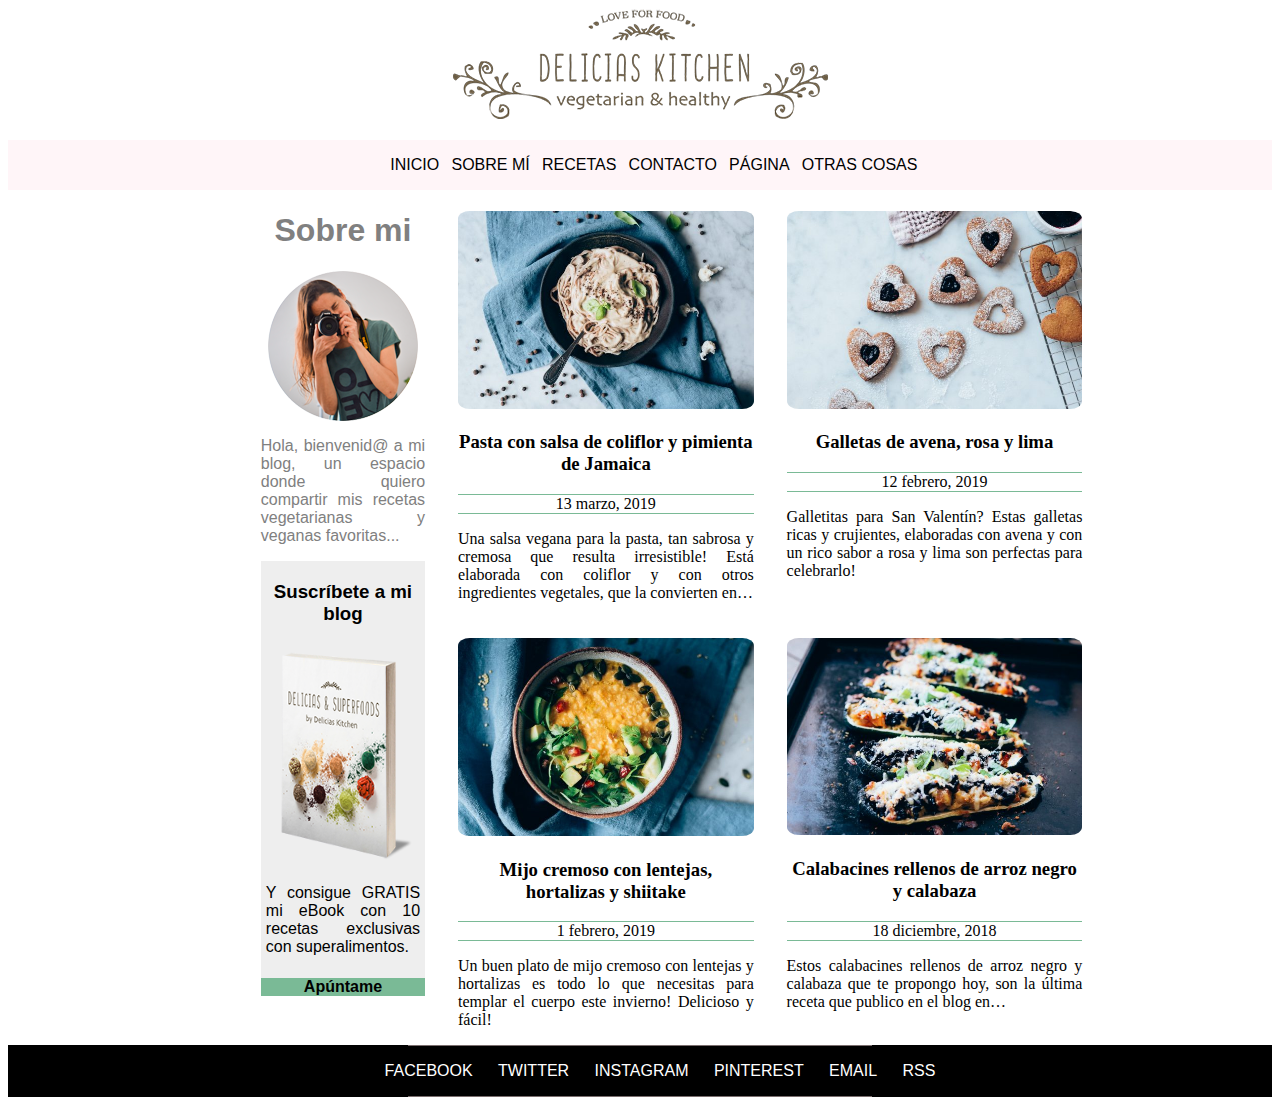
<file: index.html>
<!DOCTYPE html>
<html>
<head>
	<meta charset="utf-8" />
	<meta http-equiv="X-UA-Compatible" content="IE=edge">
    <meta name="viewport" content="width=device-width, initial-scale=1.0">
	<link rel="stylesheet" href="CSS/style.css" />
	<title>Delicias Kitchen</title>
</head>
<body>
	<header>
		<img src="imagenes/imagenes/Logo-Delicias.png"></img>
	</header>
<nav class="barraprincipal">
	<ul>
		<li>
			<a class="linkenlace" href="index.html">Inicio</a>
		</li>
		<li>
			<a class="linkenlace" href="">Sobre mí</a>
		</li>
		<li>
			<a class="linkenlace" href="HTML/listado.html">Recetas</a>
		</li>
		<li>
			<a class="linkenlace" href="HTML/Contacto.html">Contacto</a>
		</li> 
		<li>
			<a class="linkenlace" href="">Página</a>
		</li>
		<li>
			<a class="linkenlace" href="">Otras cosas</a>
		</li>
	</ul>
</nav>
<main class="bordespagina">
	<section class="sobremi">
		<article>
			<h1>
				Sobre mi
			</h1>
			<img class="imagenes" src="imagenes/imagenes/isagil.png"></img>
			<p>Hola, bienvenid@ a mi blog, un espacio donde quiero compartir mis recetas vegetarianas y veganas favoritas...</p>
		</article>
		<article class="suscribeteamiblog">
			<h3>
			Suscríbete a mi blog
			</h3>
			<img class="imagenes" src="imagenes/imagenes/libro.png"></img>
			<p class="descripcionebook">
				Y consigue GRATIS mi eBook con 10 recetas exclusivas con superalimentos.
			</p>
			<h4>
				Apúntame
			</h4>
		</article>
	</section>
	<section class="recetas">
		<article>
			<img class="imagenes" src="imagenes/imagenes/Pasta.jpg">
			<h3>
				<a href="https://deliciaskitchen.com/pasta-con-salsa-de-coliflor-y-pimienta-de-jamaica" target="_blank">Pasta con salsa de coliflor y pimienta de Jamaica</a>
			</h3>
			<p class="fecha">
				13 marzo, 2019 
			</p>
			<p>
				Una salsa vegana para la pasta, tan sabrosa y cremosa que resulta irresistible! Está elaborada con coliflor y con
				otros ingredientes vegetales, que la convierten en…
			</p>
		</article>
		<article>
			<img class="imagenes" src="imagenes/imagenes/galletas.jpg">
			<h3>
				<a href="https://deliciaskitchen.com/galletas-de-avena-rosa-y-lima/" target="_blank">Galletas de avena, rosa y lima</a>
			</h3>
			<p class="fecha">
				12 febrero, 2019
			</p>
			<p>
				Galletitas para San Valentín? Estas galletas ricas y crujientes, elaboradas con avena y con un rico sabor a rosa y
				lima son perfectas para celebrarlo!
			</p>
		</article>
		<article>
			<img class="imagenes" src="imagenes/imagenes/mijo.jpg">
			<h3>
				<a href="https://deliciaskitchen.com/mijo-con-lentejas" target="_blank">Mijo cremoso con lentejas, hortalizas y shiitake</a>
			</h3>
			<p class="fecha">
				1 febrero, 2019
			</p>
			<p>
				Un buen plato de mijo cremoso con lentejas y hortalizas es todo lo que necesitas para templar el cuerpo este
				invierno! Delicioso y fácil!
			</p>
		</article>
		<article>
			<img class="imagenes" src="imagenes/imagenes/calabacines.jpg">
			<h3>
				<a href="https://deliciaskitchen.com/calabacines-rellenos/" target="_blank">Calabacines rellenos de arroz negro y calabaza</a>
			</h3>
			<p class="fecha">
				18 diciembre, 2018
			</p>
			<p>
				Estos calabacines rellenos de arroz negro y calabaza que te propongo hoy, son la última receta que publico en el
				blog en…
			</p>
		</article>

	</section>
</main>
<footer class="redessociales">
	<nav>
		<ul>
			<li>
				<a class="link" href="http://www.fb.com" target="_blank">Facebook</a>
			</li>
			<li>
				<a class="link" href="http://www.twitter.com" target="_blank">Twitter</a>
			</li>
			<li>
				<a class="link" href="http://instagram.com" target="_blank">Instagram</a>
			</li>
			<li>
				<a class="link" href="http://pinterest.com" target="_blank">Pinterest</a>
			</li>
			<li>
				<a class="link" href="http://email.com" target="_blank">Email</a>
			</li>
			<li>
				<a class="link" href="http://rss.com" target="_blank">Rss</a>
			</li>
		</ul>
	</nav>
</footer>
</body>
</html>
</file>
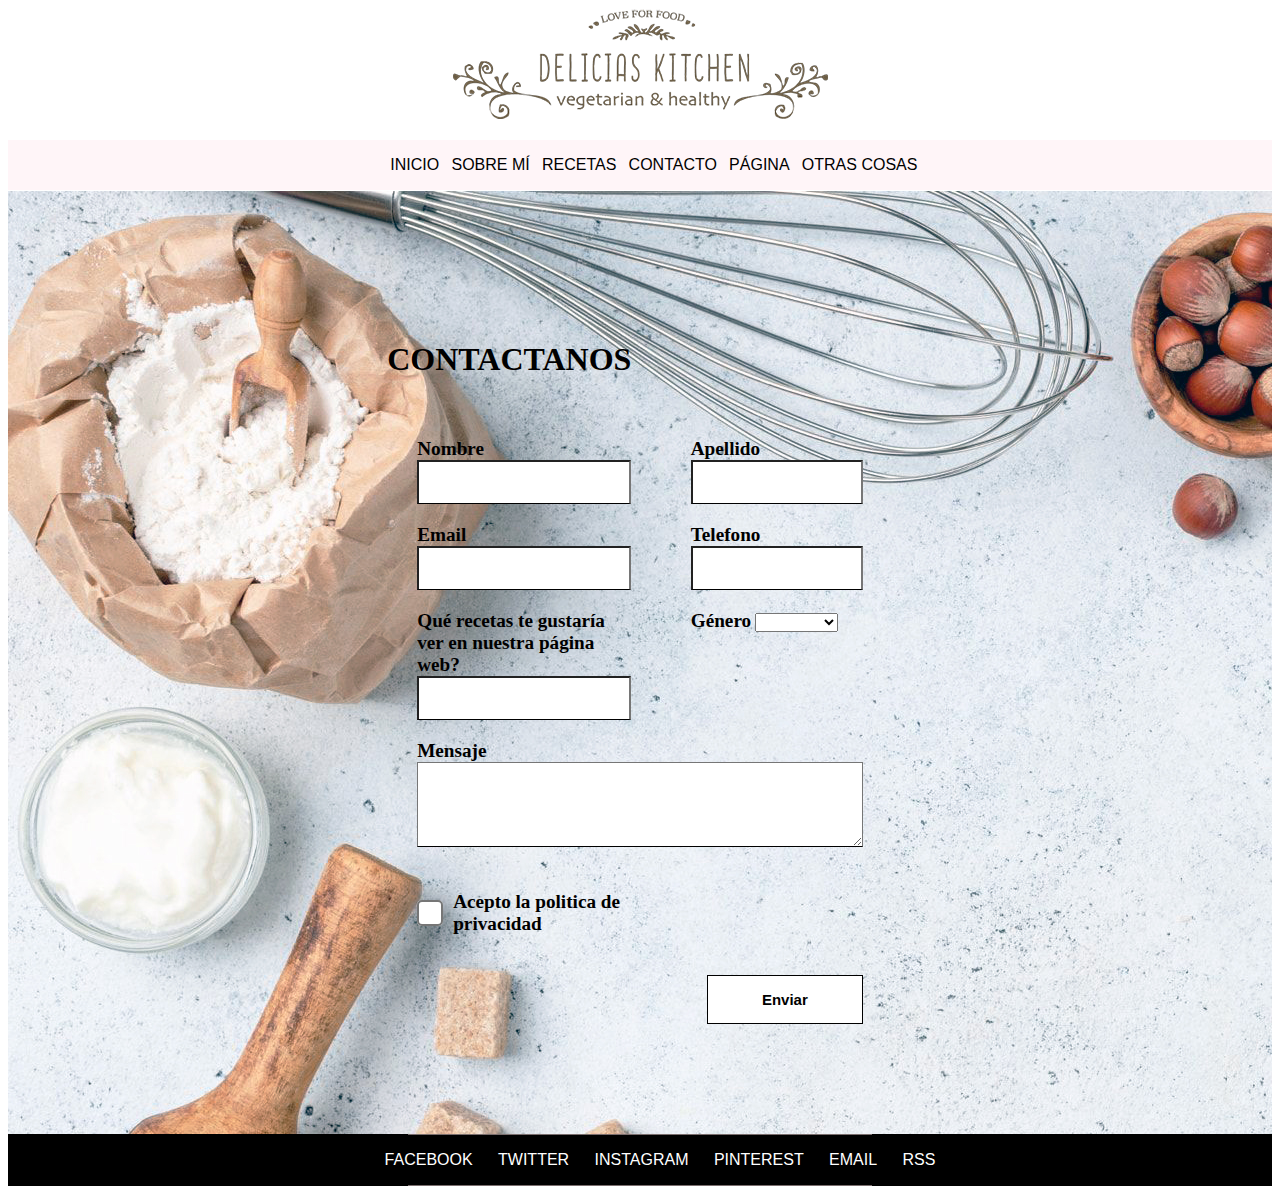
<file: HTML/Contacto.html>
<!DOCTYPE html>
<!-- *****************************************************
NOMBRE:Cristina 
APELLIDOS: Formoso Marsada
*********************************************************** -->
<html>
<head>
	<meta charset="utf-8" />
    <meta http-equiv="X-UA-Compatible" content="IE=edge">
    <meta name="viewport" content="width=device-width, initial-scale=1.0">
    <link rel="stylesheet" href="../CSS/style.css" />
    <link rel="stylesheet" href="../CSS/Contacto.css" />
    <title>Contacto</title>
</head>
<body>
	<header>
		<img src="../imagenes/imagenes/Logo-Delicias.png"></img>
	</header>
<nav class="barraprincipal">
	<ul>
		<li>
			<a class="linkenlace" href="../index.html">Inicio</a>
		</li>
		<li>
			<a class="linkenlace" href="">Sobre mí</a>
		</li>
		<li>
			<a class="linkenlace" href="../HTML/Recetas.html">Recetas</a>
		</li>
		<li>
			<a class="linkenlace" href="../HTML/Contacto.html">Contacto</a>
		</li> 
		<li>
			<a class="linkenlace" href="">Página</a>
		</li>
		<li>
			<a class="linkenlace" href="">Otras cosas</a>
		</li>
	</ul>
</nav>
<main>
    <section class="contacto_container">
      <div class="title">
        <h1>CONTACTANOS</h1>
      </div>
        <div>
      <section class="form_container">
        <div class="form_box">
            <form action="" method="GET">
                <div>
                    <label for="nombre">Nombre</label>
                    <input type="text" name="nombre" id="nombre" class="custom_input">
                </div>
                <div>
                    <label for="apellido">Apellido</label>
                    <input type="text" name="apellido" id="apellido" class="custom_input">
                </div>
            
                <div>
                    <label for="email">Email</label>
                    <input type="email" name="email" id="email" class="custom_input">
                </div>
                <div>
                    <label for="telefono">Telefono</label>
                    <input type="text" name="telefono" id="telefono" class="custom_input">
                </div>
                <div>
                    <label for="Sugerencia">Qué recetas te gustaría ver en nuestra página web?</label>
                    <input type="text" id="respuesta" value="" class="custom_input">
                </div>
                <div>
                    <label for="sexo">Género</label>
                    <select name="respuestas">
                        <option value=""></option>
                        <option value="text">Femenino</option>
                        <option value="text">Masculino</option>
                    </select>
                </div>
                <div class="full_row">
                    <label for="mensaje">Mensaje</label>
                    <textarea name="mensaje" id="" cols="30" rows="3" id="mensaje" class="custom_input"></textarea>
                </div>
                <div class="checkbox">
                    <input type="checkbox" name="politica" id="politica" class="big_checkbox">
                    <label for="politica" class="fit">Acepto la politica de privacidad</label>
                </div>
                <div class="full_row submit">
                    <input type="submit" value="Enviar">
                </div>
            </form>
        </div>
    </section>
</main>
<footer class="redessociales">
	<nav>
		<ul>
			<li>
				<a class="link" href="http://www.fb.com" target="_blank">Facebook</a>
			</li>
			<li>
				<a class="link" href="http://www.twitter.com" target="_blank">Twitter</a>
			</li>
			<li>
				<a class="link" href="http://instagram.com" target="_blank">Instagram</a>
			</li>
			<li>
				<a class="link" href="http://pinterest.com" target="_blank">Pinterest</a>
			</li>
			<li>
				<a class="link" href="http://email.com" target="_blank">Email</a>
			</li>
			<li>
				<a class="link" href="http://rss.com" target="_blank">Rss</a>
			</li>
		</ul>
	</nav>
</footer>
</body>
</html>
</file>
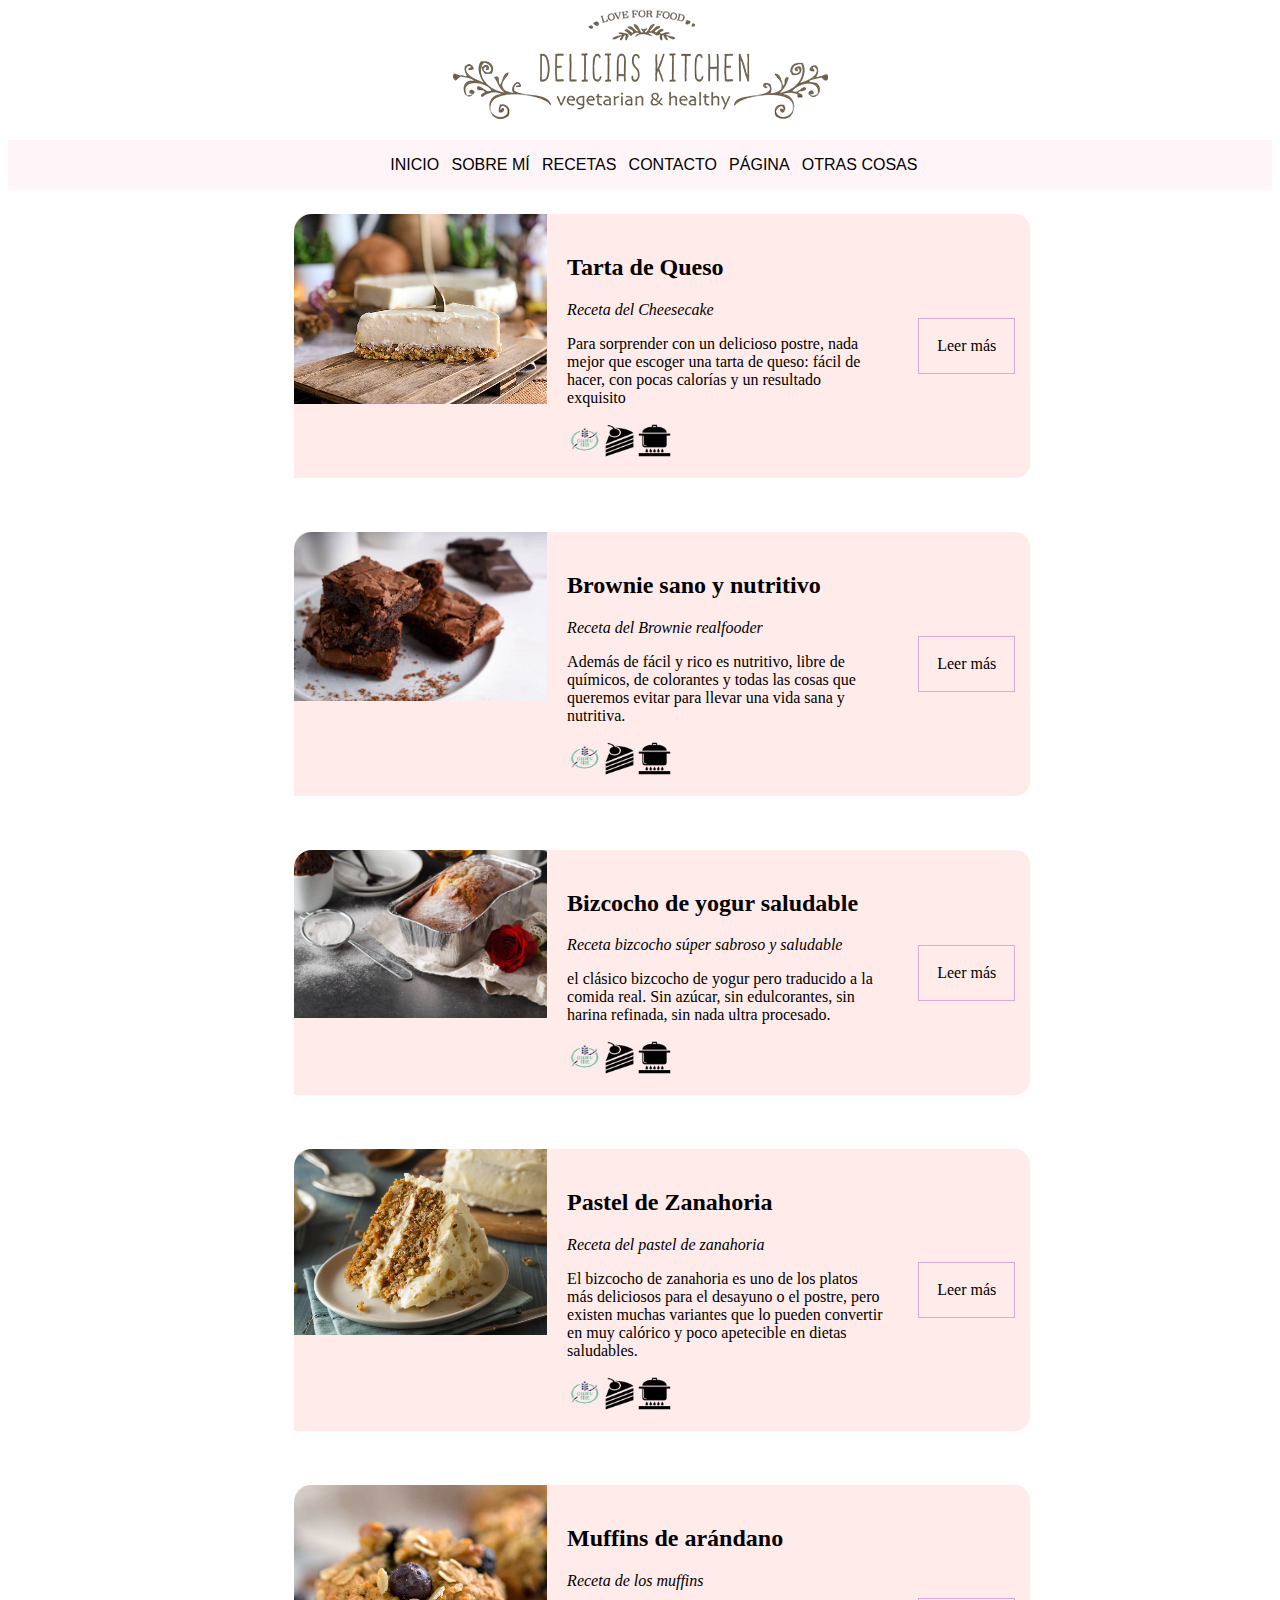
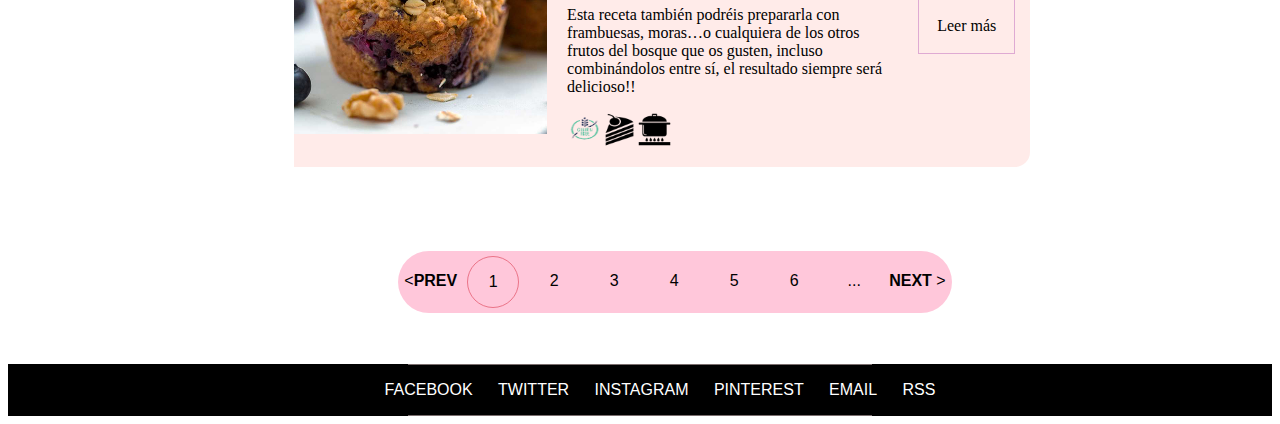
<file: HTML/listado.html>
<!DOCTYPE html>
<!-- *****************************************************
NOMBRE:Cristina 
APELLIDOS: Formoso Marsada
*********************************************************** -->
<html>
<head>
	<meta charset="utf-8" />
    <meta http-equiv="X-UA-Compatible" content="IE=edge">
    <meta name="viewport" content="width=device-width, initial-scale=1.0">
    <link rel="stylesheet" href="../CSS/style.css" />
    <link rel="stylesheet" href="../CSS/listado.css" />
    <title>Lista Recetas</title>
</head>
<body>
	<header>
		<img a href="../index.html" src="../imagenes/imagenes/Logo-Delicias.png">
	</header>
<nav class="barraprincipal">
	<ul>
		<li>
			<a class="linkenlace" href="../index.html">Inicio</a>
		</li>
		<li>
			<a class="linkenlace" href="">Sobre mí</a>
		</li>
		<li>
			<a class="linkenlace" href="../HTML/listado.html">Recetas</a>
		</li>
		<li>
			<a class="linkenlace" href="../HTML/Contacto.html" target="_blank">Contacto</a>
		</li> 
		<li>
			<a class="linkenlace" href="">Página</a>
		</li>
		<li>
			<a class="linkenlace" href="">Otras cosas</a>
		</li>
	</ul>
</nav>
<main>
    <section class="container">
        <table class="listado">
            <tbody>
                <tr>
                    <td>
                        <article class="receta">
                            <div class="receta_main">
                                <div class="receta_main_container">
                                    <div class="receta_img">
                                        <img src="../imagenes/imagenes/cheesecake.jpg" alt="">
                                    </div>
                                    <div class="receta_body">
                                        <h2>Tarta de Queso</h2>
                                        <div class="receta_body_title">
                                            <i>Receta del Cheesecake</i>
                                        </div>
                                        <div class="receta_body_desc">
                                            <p>Para sorprender con un delicioso postre, nada mejor que escoger una tarta de queso: fácil de hacer, con pocas calorías y un resultado exquisito</p>
                                        </div>
                                        <div class="alergenos">
                                            <img src="../imagenes/imagenes/pngwing.com.png">
                                            <img src="../imagenes/imagenes/postres.png">
                                            <img src="../imagenes/imagenes/tradicional.png">
                                        </div>
                                    </div>
                                    <div class="leer_mas">
                                        <a href="../HTML/Receta-cheesecake.html" target="_blank">Leer más</a>
                                    </div>
                                </div>
                            </div>
                        </article>
                    </td>
                </tr>
                <tr>
                    <td>
                        <article class="receta">
                            <div class="receta_main">
                                <div class="receta_main_container">
                                    <div class="receta_img">
                                        <img src="../imagenes/imagenes/brownie.jpg">
                                    </div>
                                    <div class="receta_body">
                                        <h2>Brownie sano y nutritivo</h2>
                                        <div class="receta_body_title">
                                            <i>Receta del Brownie realfooder</i>
                                        </div>
                                        <div class="receta_body_desc">
                                            <p>Además de fácil y rico es nutritivo, libre de químicos, de colorantes y todas las cosas que queremos evitar para llevar una vida sana y nutritiva.</p>
                                        </div>
                                        <div class="alergenos">
                                            <img src="../imagenes/imagenes/pngwing.com.png">
                                            <img src="../imagenes/imagenes/postres.png">
                                            <img src="../imagenes/imagenes/tradicional.png">
                                        </div>
                                    </div>
                                    <div class="leer_mas">
                                        <a href="../HTML/Receta-brownie.html" target="_blank">Leer más</a>
                                    </div>
                                </div>
                            </div>
                        </article>
                    </td>
                </tr>
                <tr>
                    <td>
                        <article class="receta">
                            <div class="receta_main">
                                <div class="receta_main_container">
                                    <div class="receta_img">
                                        <img src="../imagenes/imagenes/bizcocho-yogur.jpg">
                                    </div>
                                    <div class="receta_body">
                                        <h2>Bizcocho de yogur saludable</h2>
                                        <div class="receta_body_title">
                                            <i>Receta bizcocho súper sabroso y saludable</i>
                                        </div>
                                        <div class="receta_body_desc">
                                            <p>el clásico bizcocho de yogur pero traducido a la comida real. Sin azúcar, sin edulcorantes, sin harina refinada, sin nada ultra procesado.</p>
                                        </div>
                                        <div class="alergenos">
                                            <img src="../imagenes/imagenes/pngwing.com.png">
                                            <img src="../imagenes/imagenes/postres.png">
                                            <img src="../imagenes/imagenes/tradicional.png">
                                        </div>
                                    </div>
                                    <div class="leer_mas">
                                        <a href="../HTML/Receta-bizcocho.html" target="_blank">Leer más</a>
                                    </div>
                                </div>
                            </div>
                        </article>
                    </td>
                </tr>
                <tr>
                    <td>
                        <article class="receta">
                            <div class="receta_main">
                                <div class="receta_main_container">
                                    <div class="receta_img">
                                        <img src="../imagenes/imagenes/pastel-de-zanahoria.jpg">
                                    </div>
                                    <div class="receta_body">
                                        <h2>Pastel de Zanahoria</h2>
                                        <div class="receta_body_title">
                                            <i>Receta del pastel de zanahoria</i>
                                        </div>
                                        <div class="receta_body_desc">
                                            <p>El bizcocho de zanahoria es uno de los platos más deliciosos para el desayuno o el postre, pero existen muchas variantes que lo pueden convertir en muy calórico y poco apetecible en dietas saludables.</p>
                                        </div>
                                        <div class="alergenos">
                                            <img src="../imagenes/imagenes/pngwing.com.png">
                                            <img src="../imagenes/imagenes/postres.png">
                                            <img src="../imagenes/imagenes/tradicional.png">
                                        </div>
                                    </div>
                                    <div class="leer_mas">
                                        <a href="../HTML/Receta-tarta-zanahoria.html"target="_blank">Leer más</a>
                                    </div>
                                </div>
                            </div>
                        </article>
                    </td>
                </tr>
                <tr>
                    <td>
                        <article class="receta">
                            <div class="receta_main">
                                <div class="receta_main_container">
                                    <div class="receta_img">
                                        <img src="../imagenes/imagenes/Muffins-salvado.jpg">
                                    </div>
                                    <div class="receta_body">
                                        <h2>Muffins de arándano</h2>
                                        <div class="receta_body_title">
                                            <i>Receta de los muffins</i>
                                        </div>
                                        <div class="receta_body_desc">
                                            <p>Esta receta también podréis prepararla con frambuesas, moras…o cualquiera de los otros frutos del bosque que os gusten, incluso combinándolos entre sí, el resultado siempre será delicioso!!</p>
                                        </div>
                                        <div class="alergenos">
                                            <img src="../imagenes/imagenes/pngwing.com.png">
                                            <img src="../imagenes/imagenes/postres.png">
                                            <img src="../imagenes/imagenes/tradicional.png">
                                        </div>
                                    </div>
                                    <div class="leer_mas">
                                        <a href="../HTML/Receta-muffins.html"target="_blank">Leer más</a>
                                    </div>
                                </div>
                            </div>
                        </article>
                    </td>
                </tr>
            </tbody>
        </table>
    </section>
    <section>
        <div class="barra_paginas">
            <ul>
                <li><a href="../index.html">&lt;<b>Prev</b></a></li>
                <li class="pagina_actual" class="numero_pagina"><a href="">1</a></li>
                <li class="numero_pagina"><a href="">2</a></li>
                <li class="numero_pagina"><a href="">3</a></li>
                <li class="numero_pagina"><a href="">4</a></li>
                <li class="numero_pagina"><a href="">5</a></li>
                <li class="numero_pagina"><a href="">6</a></li>
                <li class="numero_pagina"><a href="">...</a></li>
                <li><a href=""><b>Next</b> &gt;</a></li>
            </ul>
        </div>
    </section>
    </main>

    </section>
 
<footer class="redessociales">
    <nav>
        <ul>
            <li>
                <a class="link" href="http://www.fb.com" target="_blank">Facebook</a>
            </li>
            <li>
                <a class="link" href="http://www.twitter.com" target="_blank">Twitter</a>
            </li>
            <li>
                <a class="link" href="http://instagram.com" target="_blank">Instagram</a>
            </li>
            <li>
                <a class="link" href="http://pinterest.com" target="_blank">Pinterest</a>
            </li>
            <li>
                <a class="link" href="http://email.com" target="_blank">Email</a>
            </li>
            <li>
                <a class="link" href="http://rss.com" target="_blank">Rss</a>
            </li>
        </ul>
    </nav>
</footer>
</body>
</html>
</file>
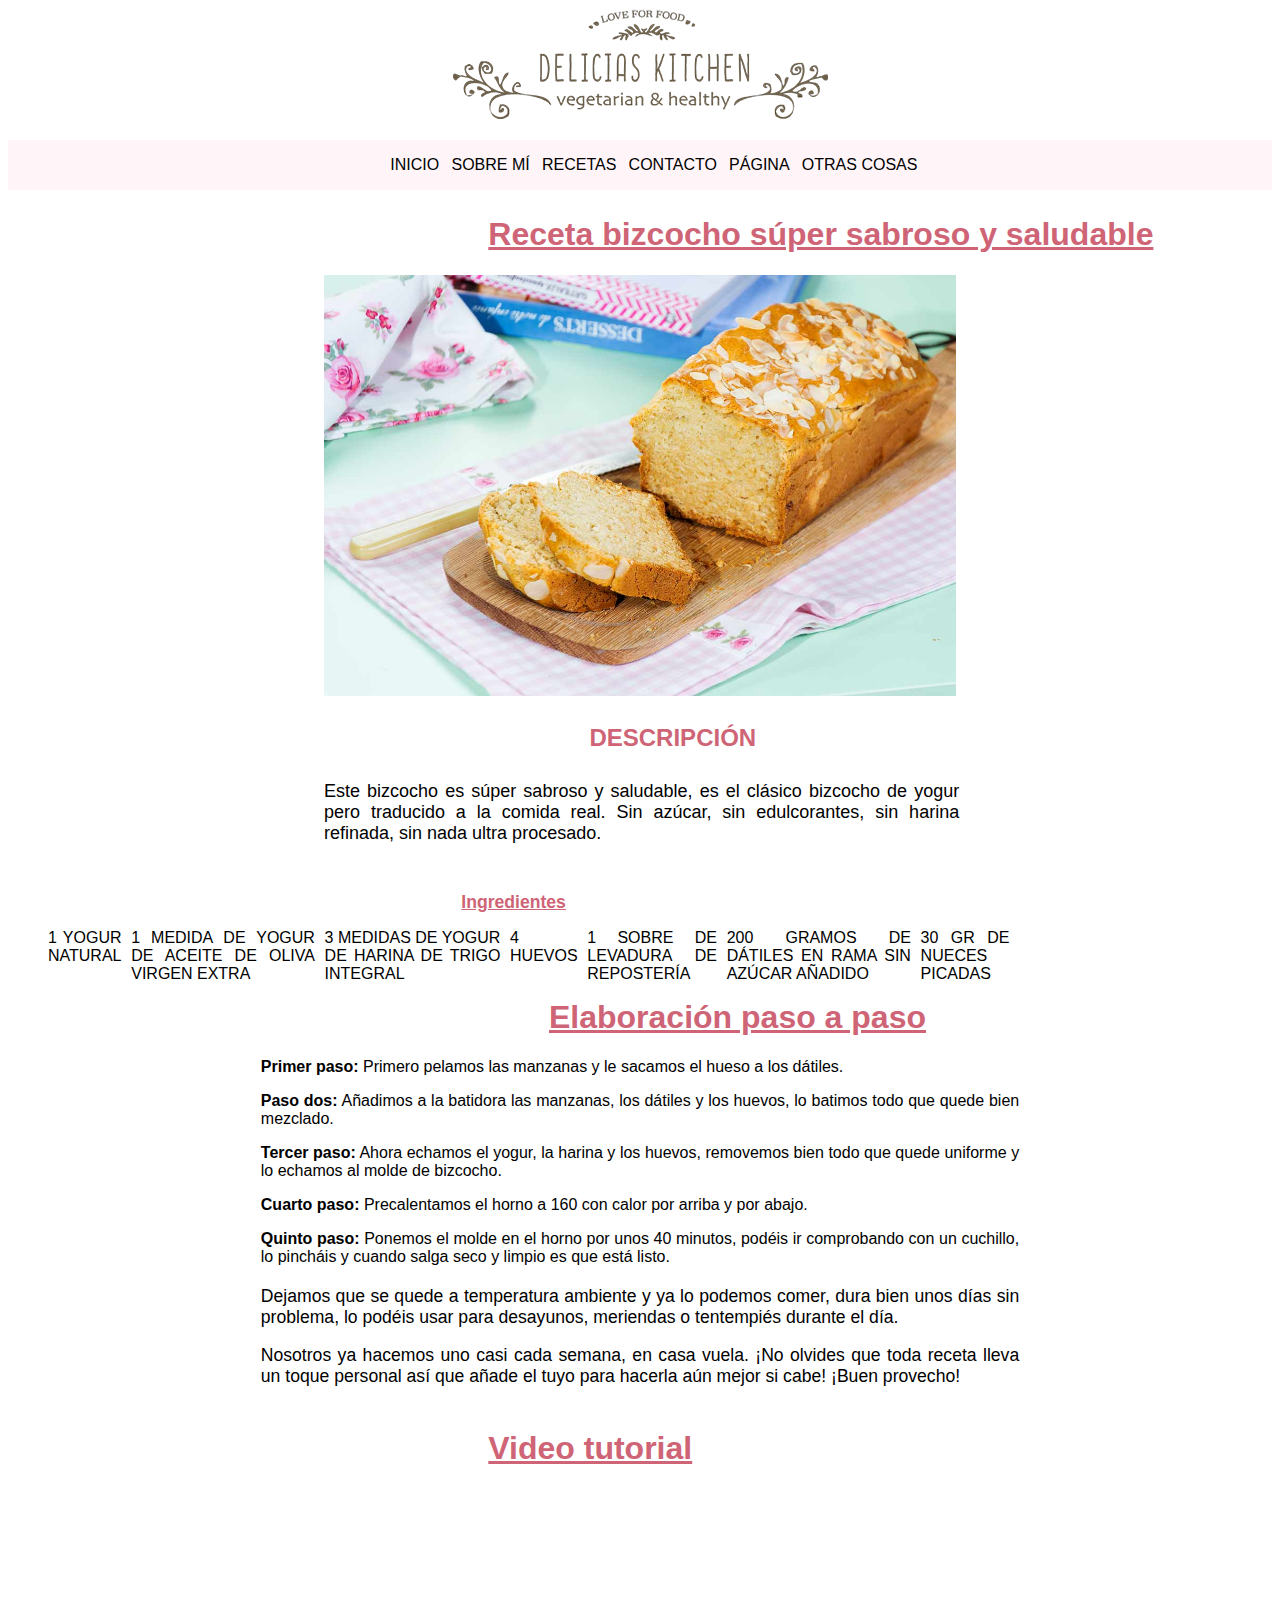
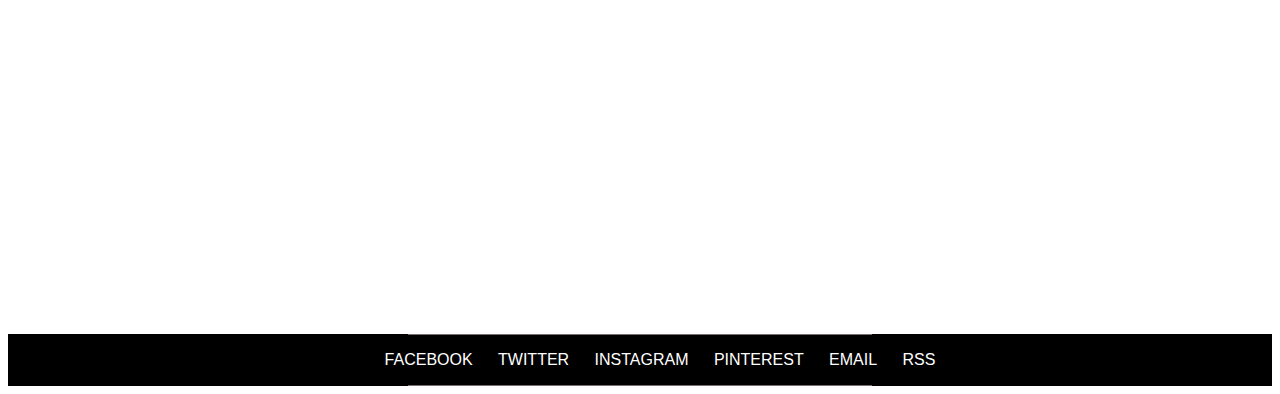
<file: HTML/Receta-bizcocho.html>
<!DOCTYPE html>
<html>
<head>
	<meta charset="utf-8" />
    <meta http-equiv="X-UA-Compatible" content="IE=edge">
    <meta name="viewport" content="width=device-width, initial-scale=1.0">
    <link rel="stylesheet" href="../CSS/style.css" />
    <link rel="stylesheet" href="../CSS/Receta-bizcocho.css" />
    <title>Receta Brownie</title>
</head>
<body>
	<header>
		<img src="../imagenes/imagenes/Logo-Delicias.png"></img>
	</header>
<nav class="barraprincipal">
	<ul>
		<li>
			<a class="linkenlace" href="../index.html">Inicio</a>
		</li>
		<li>
			<a class="linkenlace" href="">Sobre mí</a>
		</li>
		<li>
			<a class="linkenlace" href="../HTML/listado.html">Recetas</a>
		</li>
		<li>
			<a class="linkenlace" href="../HTML/Contacto.html">Contacto</a>
		</li> 
		<li>
			<a class="linkenlace" href="">Página</a>
		</li>
		<li>
			<a class="linkenlace" href="">Otras cosas</a>
		</li>
	</ul>
</nav>
<main>
    <section class="receta_container">
        <h1>Receta bizcocho súper sabroso y saludable</h1>
        <img src="../imagenes/imagenes/Bizcocho-yogur2.jpeg">
        <section class="info">
            <div class="titulo">
                <h2>Descripción</h2>
            </div>
            <div class="descripcion">
                <p>
                    Este bizcocho es súper sabroso y saludable, es el clásico bizcocho de yogur pero traducido a la comida real. Sin azúcar, sin edulcorantes, sin harina refinada, sin nada ultra procesado.
                </p>
            </div>
        </section>

        <section class="ingredientes">
            <div class="titulo_ingredientes">
                <h2>Ingredientes</h2>
                <div>
                    <ul>
                        <li>1 yogur natural</li><br>
                        <li>1 medida de yogur de aceite de oliva virgen extra</li>
                        <li>3 medidas de yogur de harina de trigo integral</li>
                        <li>4 huevos</li>
                        <li>1 sobre de levadura de repostería</li>
                        <li>200 gramos de dátiles en rama sin azúcar añadido</li>
                        <li>30 gr de nueces picadas</li>
                    </ul>
                </div>
            <div class="elaboracion">
                <h1>Elaboración paso a paso</h1>
                <p><b>Primer paso:</b> Primero pelamos las manzanas y le sacamos el hueso a los dátiles.</p>
                <p><b>Paso dos:</b> Añadimos a la batidora las manzanas, los dátiles y los huevos, lo batimos todo que quede bien mezclado.</p>
                <p><b>Tercer paso:</b> Ahora echamos el yogur, la harina y los huevos, removemos bien todo que quede uniforme y lo echamos al molde de bizcocho.</p>
                <p><b>Cuarto paso:</b> Precalentamos el horno a 160 con calor por arriba y por abajo.</p>
                <p><b>Quinto paso: </b> Ponemos el molde en el horno por unos 40 minutos, podéis ir comprobando con un cuchillo, lo pincháis y cuando salga seco y limpio es que está listo.</p>
            </div>
            <div class="texto_final">
                <p>Dejamos que se quede a temperatura ambiente y ya lo podemos comer, dura bien unos días sin problema, lo podéis usar para desayunos, meriendas o tentempiés durante el día.</p>
                <p>Nosotros ya hacemos uno casi cada semana, en casa vuela.
                    ¡No olvides que toda receta lleva un toque personal así que añade el tuyo para hacerla aún mejor si cabe!
                    ¡Buen provecho!</p>
            </div>
        </div>
    </section>
    <section class="video">
        <div class="title">
            <h1>Video tutorial</h1>
        </div>
        <div class="video_container">
            <iframe width="560" height="315" src="https://www.youtube.com/embed/I5KbVJRBhGI" title="YouTube video player" frameborder="0" allow="accelerometer; autoplay; clipboard-write; encrypted-media; gyroscope; picture-in-picture" allowfullscreen></iframe>
        </div>
    </section>
    </section>
</main>
<footer class="redessociales">
	<nav>
		<ul>
			<li>
				<a class="link" href="http://www.fb.com" target="_blank">Facebook</a>
			</li>
			<li>
				<a class="link" href="http://www.twitter.com" target="_blank">Twitter</a>
			</li>
			<li>
				<a class="link" href="http://instagram.com" target="_blank">Instagram</a>
			</li>
			<li>
				<a class="link" href="http://pinterest.com" target="_blank">Pinterest</a>
			</li>
			<li>
				<a class="link" href="http://email.com" target="_blank">Email</a>
			</li>
			<li>
				<a class="link" href="http://rss.com" target="_blank">Rss</a>
			</li>
		</ul>
	</nav>
</footer>
</body>
</html>
</file>
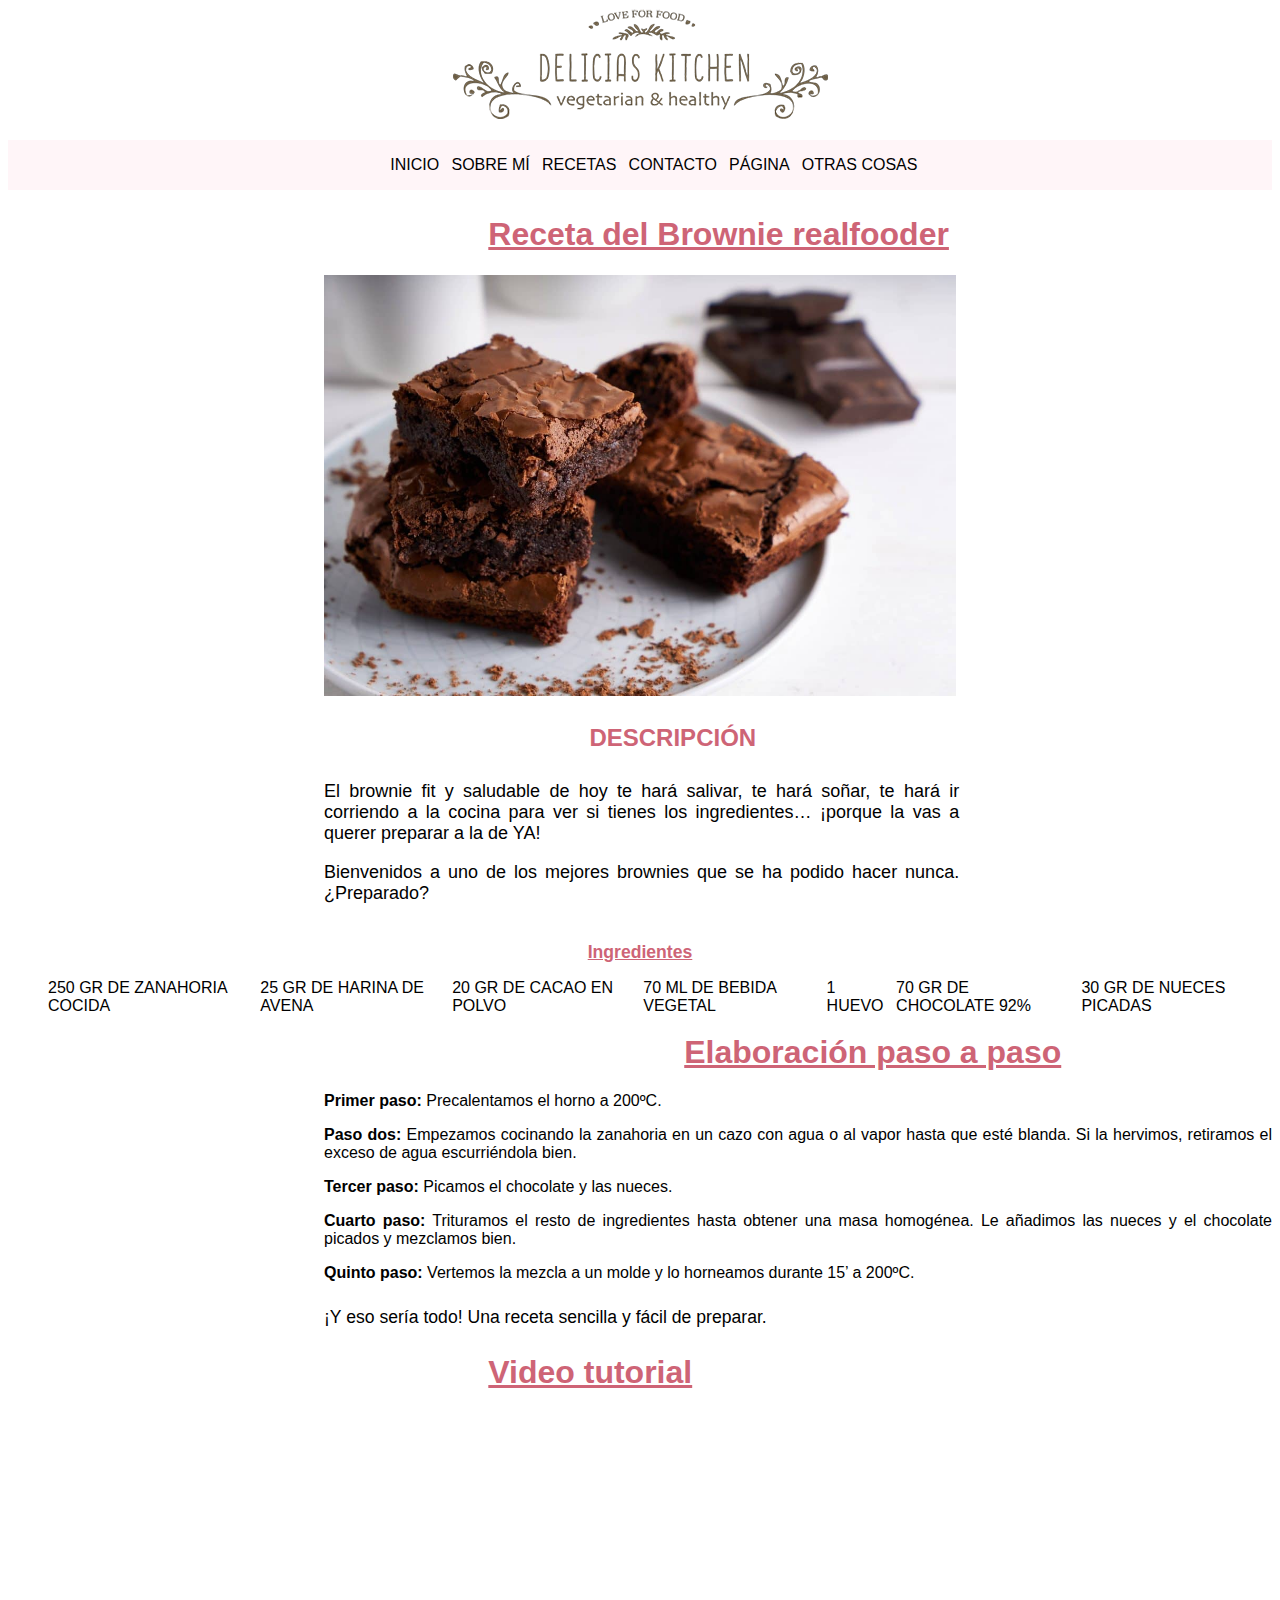
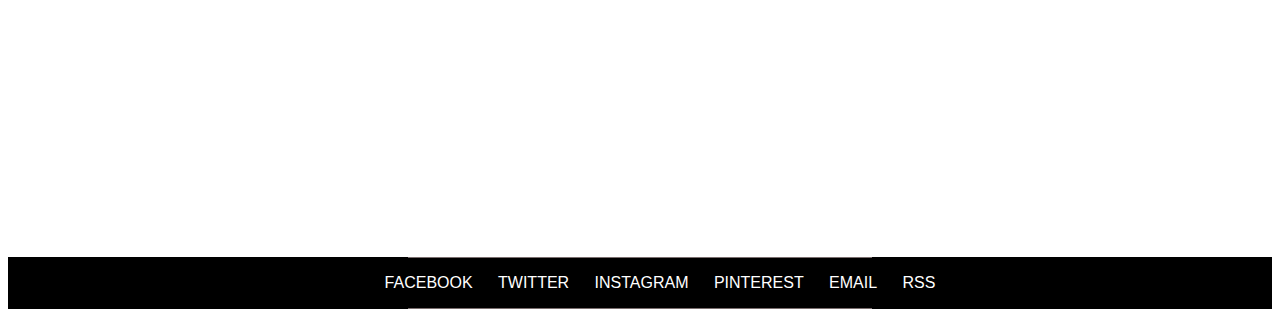
<file: HTML/Receta-brownie.html>
<!DOCTYPE html>
<html>
<head>
	<meta charset="utf-8" />
    <meta http-equiv="X-UA-Compatible" content="IE=edge">
    <meta name="viewport" content="width=device-width, initial-scale=1.0">
    <link rel="stylesheet" href="../CSS/style.css" />
    <link rel="stylesheet" href="../CSS/Receta-brownie.css" />
    <title>Receta Brownie</title>
</head>
<body>
	<header>
		<img src="../imagenes/imagenes/Logo-Delicias.png"></img>
	</header>
<nav class="barraprincipal">
	<ul>
		<li>
			<a class="linkenlace" href="../index.html">Inicio</a>
		</li>
		<li>
			<a class="linkenlace" href="">Sobre mí</a>
		</li>
		<li>
			<a class="linkenlace" href="../HTML/listado.html">Recetas</a>
		</li>
		<li>
			<a class="linkenlace" href="../HTML/Contacto.html">Contacto</a>
		</li> 
		<li>
			<a class="linkenlace" href="">Página</a>
		</li>
		<li>
			<a class="linkenlace" href="">Otras cosas</a>
		</li>
	</ul>
</nav>
<main>
    <section class="receta_container">
        <h1>Receta del Brownie realfooder</h1>
        <img src="../imagenes/imagenes/brownie.jpg">
        <section class="info">
            <div class="titulo">
                <h2>Descripción</h2>
            </div>
            <div class="descripcion">
                <p>
                    El brownie fit y saludable de hoy te hará salivar, te hará soñar, te hará ir corriendo a la cocina para ver si tienes los ingredientes… ¡porque la vas a querer preparar a la de YA!
                </p>
                <p>
                    Bienvenidos a uno de los mejores brownies que se ha podido hacer nunca. ¿Preparado?
                </p>
            </div>
        </section>

        <section class="ingredientes">
            <div class="titulo_ingredientes">
                <h2>Ingredientes</h2>
                <div>
                    <ul>
                        <li>250 gr de zanahoria cocida</li>
                        <li>25 gr de harina de avena</li>
                        <li>20 gr de cacao en polvo</li>
                        <li>70 ml de bebida vegetal</li>
                        <li>1 huevo</li>
                        <li>70 gr de chocolate 92%</li>
                        <li>30 gr de nueces picadas</li>
                        
                    </ul>
                </div>
            <div class="elaboracion">
                <h1>Elaboración paso a paso</h1>
                <p><b>Primer paso:</b> Precalentamos el horno a 200ºC.</p>
                <p><b>Paso dos:</b> Empezamos cocinando la zanahoria en un cazo con agua o al vapor hasta que esté blanda. Si la hervimos, retiramos el exceso de agua escurriéndola bien.</p>
                <p><b>Tercer paso:</b> Picamos el chocolate y las nueces.</p>
                <p><b>Cuarto paso:</b> Trituramos el resto de ingredientes hasta obtener una masa homogénea. Le añadimos las nueces y el chocolate picados y mezclamos bien.</p>
                <p><b>Quinto paso: </b> Vertemos la mezcla a un molde y lo horneamos durante 15’ a 200ºC.</p>
            </div>
            <div class="texto_final">
                <p>¡Y eso sería todo! Una receta sencilla y fácil de preparar.</p>
            </div>
        </div>
    </section>
    <section class="video">
        <div class="title">
            <h1>Video tutorial</h1>
        </div>
        <div class="video_container">
            <iframe width="560" height="315" src="https://www.youtube.com/embed/UZkOePNO2sA" title="YouTube video player" frameborder="0" allow="accelerometer; autoplay; clipboard-write; encrypted-media; gyroscope; picture-in-picture" allowfullscreen></iframe>
        </div>
    </section>
    </section>
</main>
<footer class="redessociales">
	<nav>
		<ul>
			<li>
				<a class="link" href="http://www.fb.com" target="_blank">Facebook</a>
			</li>
			<li>
				<a class="link" href="http://www.twitter.com" target="_blank">Twitter</a>
			</li>
			<li>
				<a class="link" href="http://instagram.com" target="_blank">Instagram</a>
			</li>
			<li>
				<a class="link" href="http://pinterest.com" target="_blank">Pinterest</a>
			</li>
			<li>
				<a class="link" href="http://email.com" target="_blank">Email</a>
			</li>
			<li>
				<a class="link" href="http://rss.com" target="_blank">Rss</a>
			</li>
		</ul>
	</nav>
</footer>
</body>
</html>
</file>
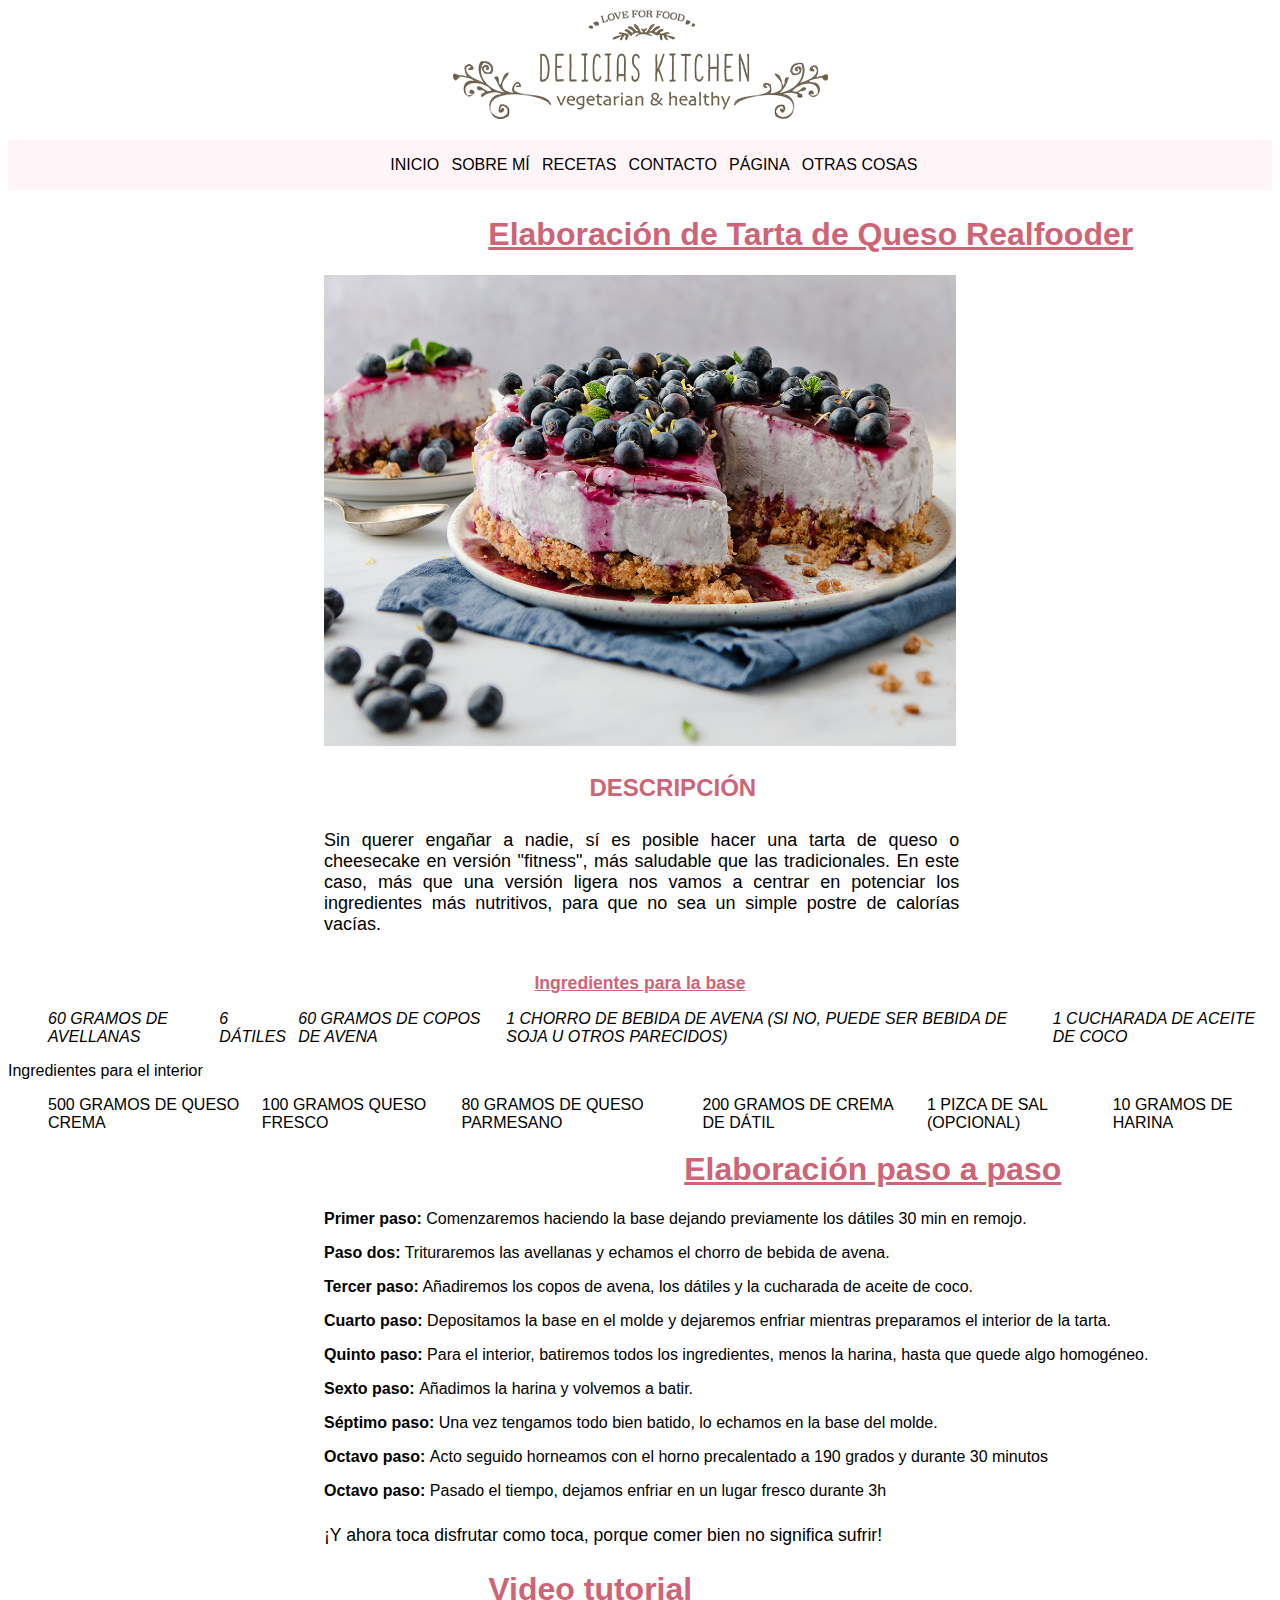
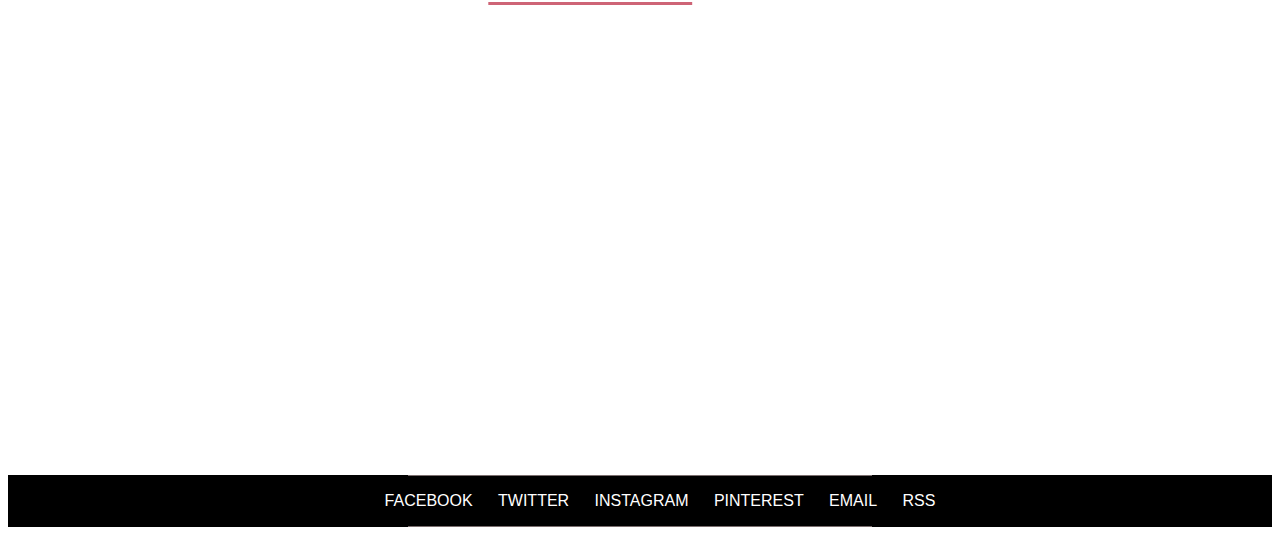
<file: HTML/Receta-cheesecake.html>
<!DOCTYPE html>
<html>
<head>
	<meta charset="utf-8" />
    <meta http-equiv="X-UA-Compatible" content="IE=edge">
    <meta name="viewport" content="width=device-width, initial-scale=1.0">
    <link rel="stylesheet" href="../CSS/style.css" />
    <link rel="stylesheet" href="../CSS/Receta-cheesecake.css" />
    <title>Receta Cheesecake</title>
</head>
<body>
	<header>
		<img src="../imagenes/imagenes/Logo-Delicias.png"></img>
	</header>
<nav class="barraprincipal">
	<ul>
		<li>
			<a class="linkenlace" href="../index.html">Inicio</a>
		</li>
		<li>
			<a class="linkenlace" href="https://www.google.com">Sobre mí</a>
		</li>
		<li>
			<a class="linkenlace" href="../HTML/listado.html">Recetas</a>
		</li>
		<li>
			<a class="linkenlace" href="../HTML/Formulario.html">Contacto</a>
		</li> 
		<li>
			<a class="linkenlace" href="">Página</a>
		</li>
		<li>
			<a class="linkenlace" href="">Otras cosas</a>
		</li>
	</ul>
</nav>
<main>
    <section class="receta_container">
        <h1>Elaboración de Tarta de Queso Realfooder</h1>
        <img src="../imagenes/imagenes/cheesecake_img.jpg">
        <section class="info">
            <div class="titulo">
                <h2>Descripción</h2>
            </div>
            <div class="descripcion">
                <p>
                    Sin querer engañar a nadie, sí es posible hacer una tarta de queso o cheesecake en versión "fitness", más saludable que las tradicionales. 
                    En este caso, más que una versión ligera nos vamos a centrar en potenciar los ingredientes más nutritivos, para que no sea un simple postre de calorías vacías.
                </p>
            </div>
        </section>

        <section class="ingredientes">
            <div class="titulo_ingredientes">
                <h2>Ingredientes para la base</h2>
            </div>
            <div class="ingredientes_base">
                <ul>
                    <li>60 gramos de avellanas</li>
                    <li>6 dátiles</li>
                    <li>60 gramos de copos de avena</li>
                    <li>1 chorro de Bebida de avena (si no, puede ser bebida de soja u otros parecidos)</li>
                    <li>1 cucharada de aceite de coco</li>
                </ul>
            </div>
            <div class="ingredientes_interior">
                <span>Ingredientes para el interior</span>
                <div>
                    <ul>
                        <li>500 gramos de queso crema</li>
                        <li>100 gramos queso fresco</li>
                        <li>80 gramos de queso parmesano</li>
                        <li>200 gramos de crema de dátil</li>
                        <li>1 pizca de sal (opcional)</li>
                        <li>10 gramos de harina</li>
                    </ul>
                </div>
            <div class="elaboracion">
                <h1>Elaboración paso a paso</h1>
                <p><b>Primer paso:</b> Comenzaremos haciendo la base dejando previamente los dátiles 30 min en remojo.</p>
                <p><b>Paso dos:</b> Trituraremos las avellanas y echamos el chorro de bebida de avena.</p>
                <p><b>Tercer paso:</b> Añadiremos los copos de avena, los dátiles y la cucharada de aceite de coco.</p>
                <p><b>Cuarto paso:</b> Depositamos la base en el molde y dejaremos enfriar mientras preparamos el interior de la tarta.</p>
                <p><b>Quinto paso: </b> Para el interior, batiremos todos los ingredientes, menos la harina, hasta que quede algo homogéneo.</p>
                <p><b>Sexto paso: </b> Añadimos la harina y volvemos a batir.</p>
                <p><b>Séptimo paso: </b> Una vez tengamos todo bien batido, lo echamos en la base del molde.</p>
                <p><b>Octavo paso: </b> Acto seguido horneamos con el horno precalentado a 190 grados y durante 30 minutos</p>
                <p><b>Octavo paso: </b> Pasado el tiempo, dejamos enfriar en un lugar fresco durante 3h</p>
            </div>
            <div class="texto_final">
                <p>¡Y ahora toca disfrutar como toca, porque comer bien no significa sufrir!</p>
            </div>
        
        </div>
    </section>
    <section class="video">
        <div class="title">
            <h1>Video tutorial</h1>
        </div>
        <div class="video_container">
            <iframe width="560" height="315" src="https://www.youtube.com/embed/Wew1E5m6q-o" title="YouTube video player" frameborder="0" allow="accelerometer; autoplay; clipboard-write; encrypted-media; gyroscope; picture-in-picture" allowfullscreen></iframe>
        </div>
    </section>
    </section>
</main>
<footer class="redessociales">
	<nav>
		<ul>
			<li>
				<a class="link" href="http://www.fb.com" target="_blank">Facebook</a>
			</li>
			<li>
				<a class="link" href="http://www.twitter.com" target="_blank">Twitter</a>
			</li>
			<li>
				<a class="link" href="http://instagram.com" target="_blank">Instagram</a>
			</li>
			<li>
				<a class="link" href="http://pinterest.com" target="_blank">Pinterest</a>
			</li>
			<li>
				<a class="link" href="http://email.com" target="_blank">Email</a>
			</li>
			<li>
				<a class="link" href="http://rss.com" target="_blank">Rss</a>
			</li>
		</ul>
	</nav>
</footer>
</body>
</html>
</file>
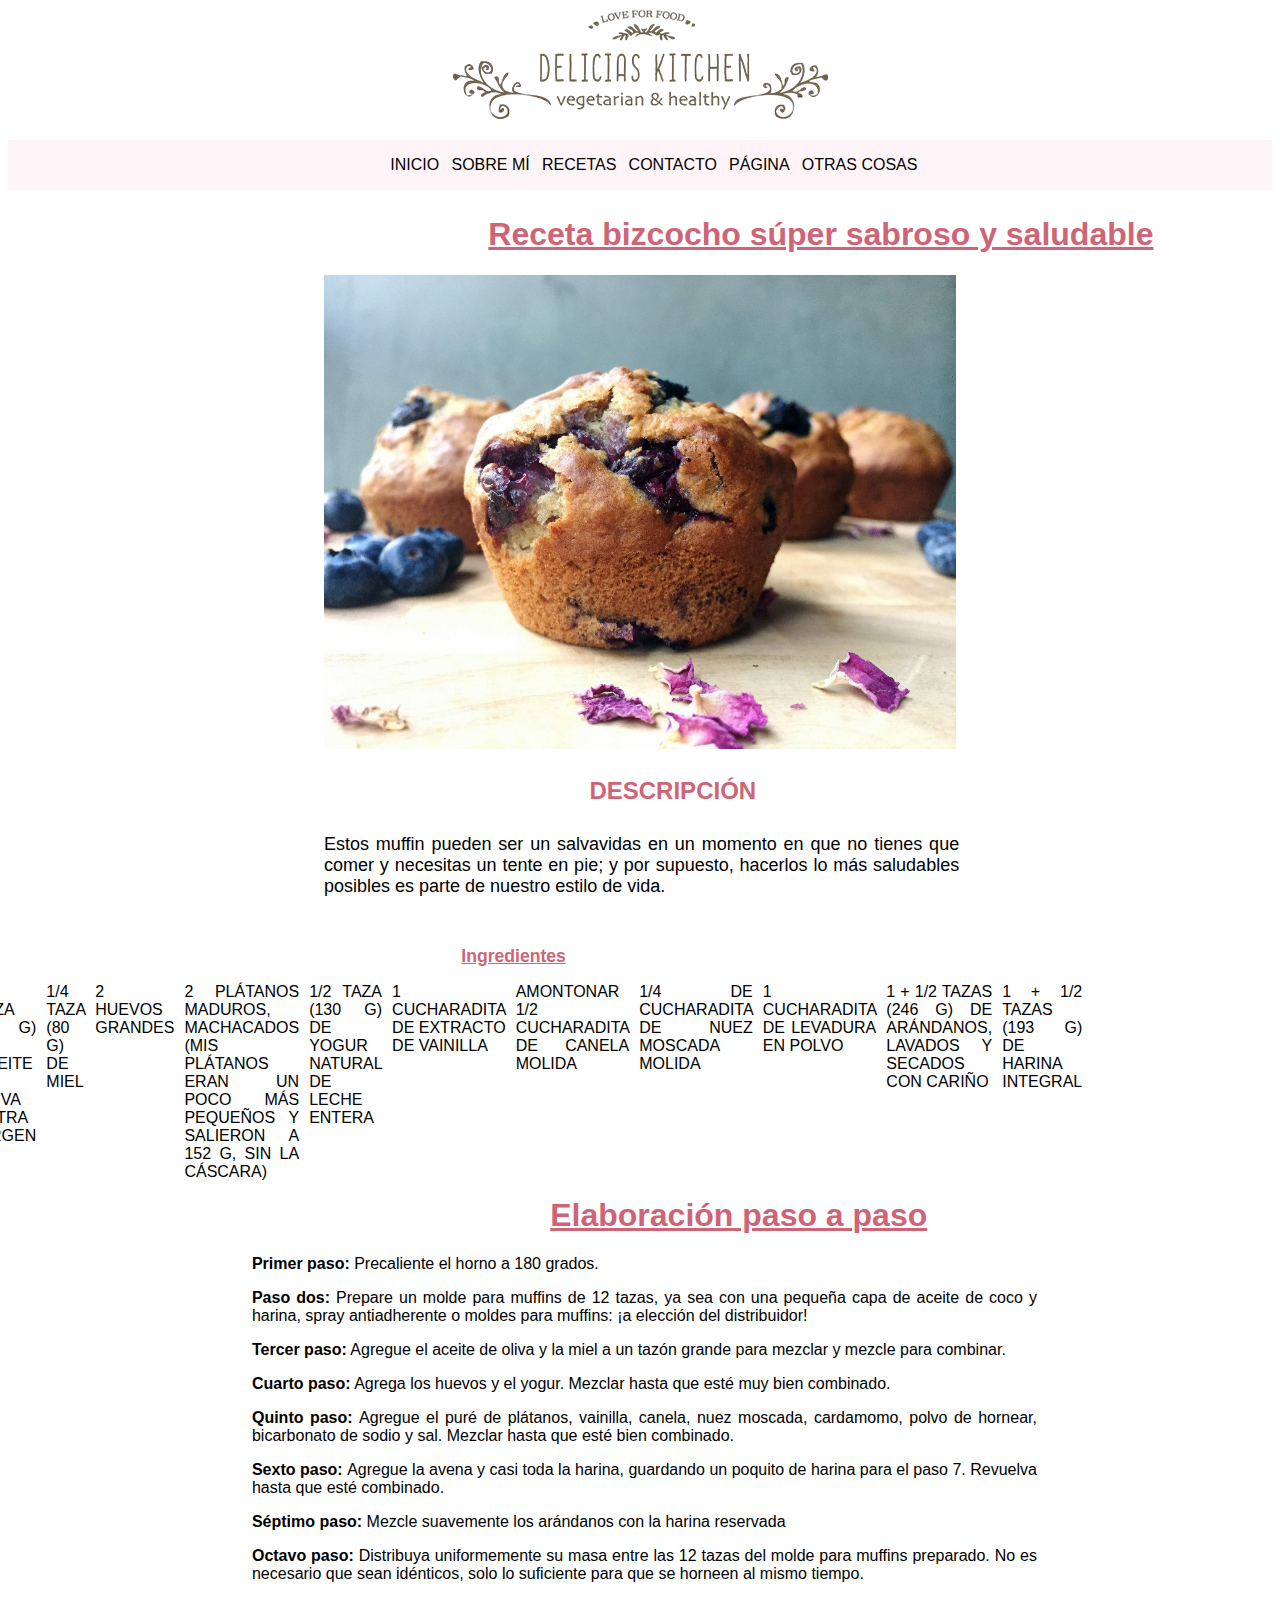
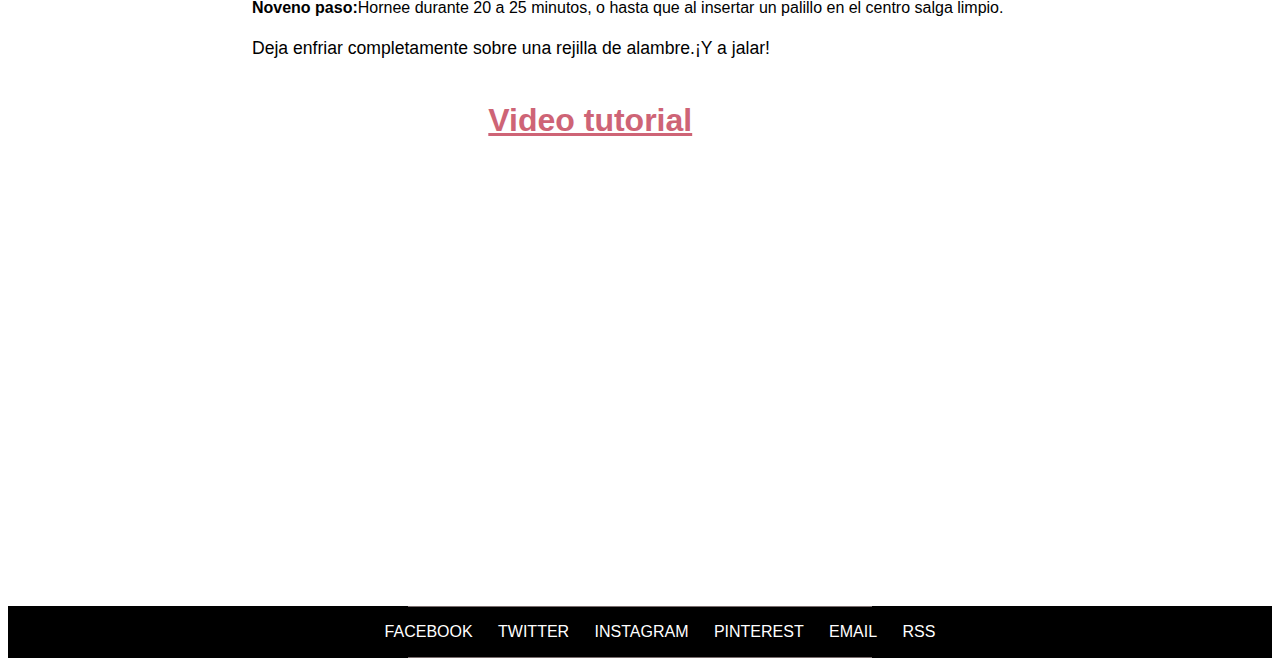
<file: HTML/Receta-muffins.html>
<!DOCTYPE html>
<html>
<head>
	<meta charset="utf-8" />
    <meta http-equiv="X-UA-Compatible" content="IE=edge">
    <meta name="viewport" content="width=device-width, initial-scale=1.0">
    <link rel="stylesheet" href="../CSS/style.css" />
    <link rel="stylesheet" href="../CSS/Receta-bizcocho.css" />
    <title>Receta Brownie</title>
</head>
<body>
	<header>
		<img src="../imagenes/imagenes/Logo-Delicias.png"></img>
	</header>
<nav class="barraprincipal">
	<ul>
		<li>
			<a class="linkenlace" href="../index.html">Inicio</a>
		</li>
		<li>
			<a class="linkenlace" href="">Sobre mí</a>
		</li>
		<li>
			<a class="linkenlace" href="../HTML/listado.html">Recetas</a>
		</li>
		<li>
			<a class="linkenlace" href="../HTML/Contacto.html">Contacto</a>
		</li> 
		<li>
			<a class="linkenlace" href="">Página</a>
		</li>
		<li>
			<a class="linkenlace" href="">Otras cosas</a>
		</li>
	</ul>
</nav>
<main>
    <section class="receta_container">
        <h1>Receta bizcocho súper sabroso y saludable</h1>
        <img src="../imagenes/imagenes/Muffins-arandano.jpg">
        <section class="info">
            <div class="titulo">
                <h2>Descripción</h2>
            </div>
            <div class="descripcion">
                <p>
                    Estos muffin pueden ser un salvavidas en un momento en que no tienes que comer y necesitas un tente en pie; y por supuesto, hacerlos lo más saludables posibles es parte de nuestro estilo de vida.
                </p>
            </div>
        </section>

        <section class="ingredientes">
            <div class="titulo_ingredientes">
                <h2>Ingredientes</h2>
                <div>
                    <ul>
                        <li>1/2 taza (95 g) de aceite de oliva extra virgen</li><br>
                        <li>1/4 taza (80 g) de miel</li>
                        <li>2 huevos grandes</li>
                        <li>2 plátanos maduros, machacados (mis plátanos eran un poco más pequeños y salieron a 152 g, sin la cáscara)</li>
                        <li>1/2 taza (130 g) de yogur natural de leche entera</li>
                        <li>1 cucharadita de extracto de vainilla</li>
                        <li>Amontonar 1/2 cucharadita de canela molida</li>
                        <li>1/4 de cucharadita de nuez moscada molida</li>
                        <li>1 cucharadita de levadura en polvo</li>
                        <li>1 + 1/2 tazas (246 g) de arándanos, lavados y secados con cariño</li>
                        <li>1 + 1/2 tazas (193 g) de harina integral</li>
                    </ul>
                </div>
            <div class="elaboracion">
                <h1>Elaboración paso a paso</h1>
                <p><b>Primer paso:</b> Precaliente el horno a 180 grados.</p>
                <p><b>Paso dos:</b> Prepare un molde para muffins de 12 tazas, ya sea con una pequeña capa de aceite de coco y harina, spray antiadherente o moldes para muffins: ¡a elección del distribuidor!</p>
                <p><b>Tercer paso:</b> Agregue el aceite de oliva y la miel a un tazón grande para mezclar y mezcle para combinar.</p>
                <p><b>Cuarto paso:</b> Agrega los huevos y el yogur. Mezclar hasta que esté muy bien combinado.</p>
                <p><b>Quinto paso: </b> Agregue el puré de plátanos, vainilla, canela, nuez moscada, cardamomo, polvo de hornear, bicarbonato de sodio y sal. Mezclar hasta que esté bien combinado.</p>
                <p><b>Sexto paso: </b> Agregue la avena y casi toda la harina, guardando un poquito de harina para el paso 7. Revuelva hasta que esté combinado.</p>
                <p><b>Séptimo paso:</b> Mezcle suavemente los arándanos con la harina reservada</p>
                <p><b>Octavo paso:</b> Distribuya uniformemente su masa entre las 12 tazas del molde para muffins preparado. No es necesario que sean idénticos, solo lo suficiente para que se horneen al mismo tiempo.</p>
                <p><b>Noveno paso:</b>Hornee durante 20 a 25 minutos, o hasta que al insertar un palillo en el centro salga limpio.</p>
            </div>
            <div class="texto_final">
                <p>Deja enfriar completamente sobre una rejilla de alambre.¡Y a jalar!</p>
            </div>
        </div>
    </section>
    <section class="video">
        <div class="title">
            <h1>Video tutorial</h1>
        </div>
        <div class="video_container">
            <iframe width="560" height="315" src="https://www.youtube.com/embed/9Vx0XdaWW3g" title="YouTube video player" frameborder="0" allow="accelerometer; autoplay; clipboard-write; encrypted-media; gyroscope; picture-in-picture" allowfullscreen></iframe>
        </div>
    </section>
    </section>
</main>
<footer class="redessociales">
	<nav>
		<ul>
			<li>
				<a class="link" href="http://www.fb.com" target="_blank">Facebook</a>
			</li>
			<li>
				<a class="link" href="http://www.twitter.com" target="_blank">Twitter</a>
			</li>
			<li>
				<a class="link" href="http://instagram.com" target="_blank">Instagram</a>
			</li>
			<li>
				<a class="link" href="http://pinterest.com" target="_blank">Pinterest</a>
			</li>
			<li>
				<a class="link" href="http://email.com" target="_blank">Email</a>
			</li>
			<li>
				<a class="link" href="http://rss.com" target="_blank">Rss</a>
			</li>
		</ul>
	</nav>
</footer>
</body>
</html>
</file>
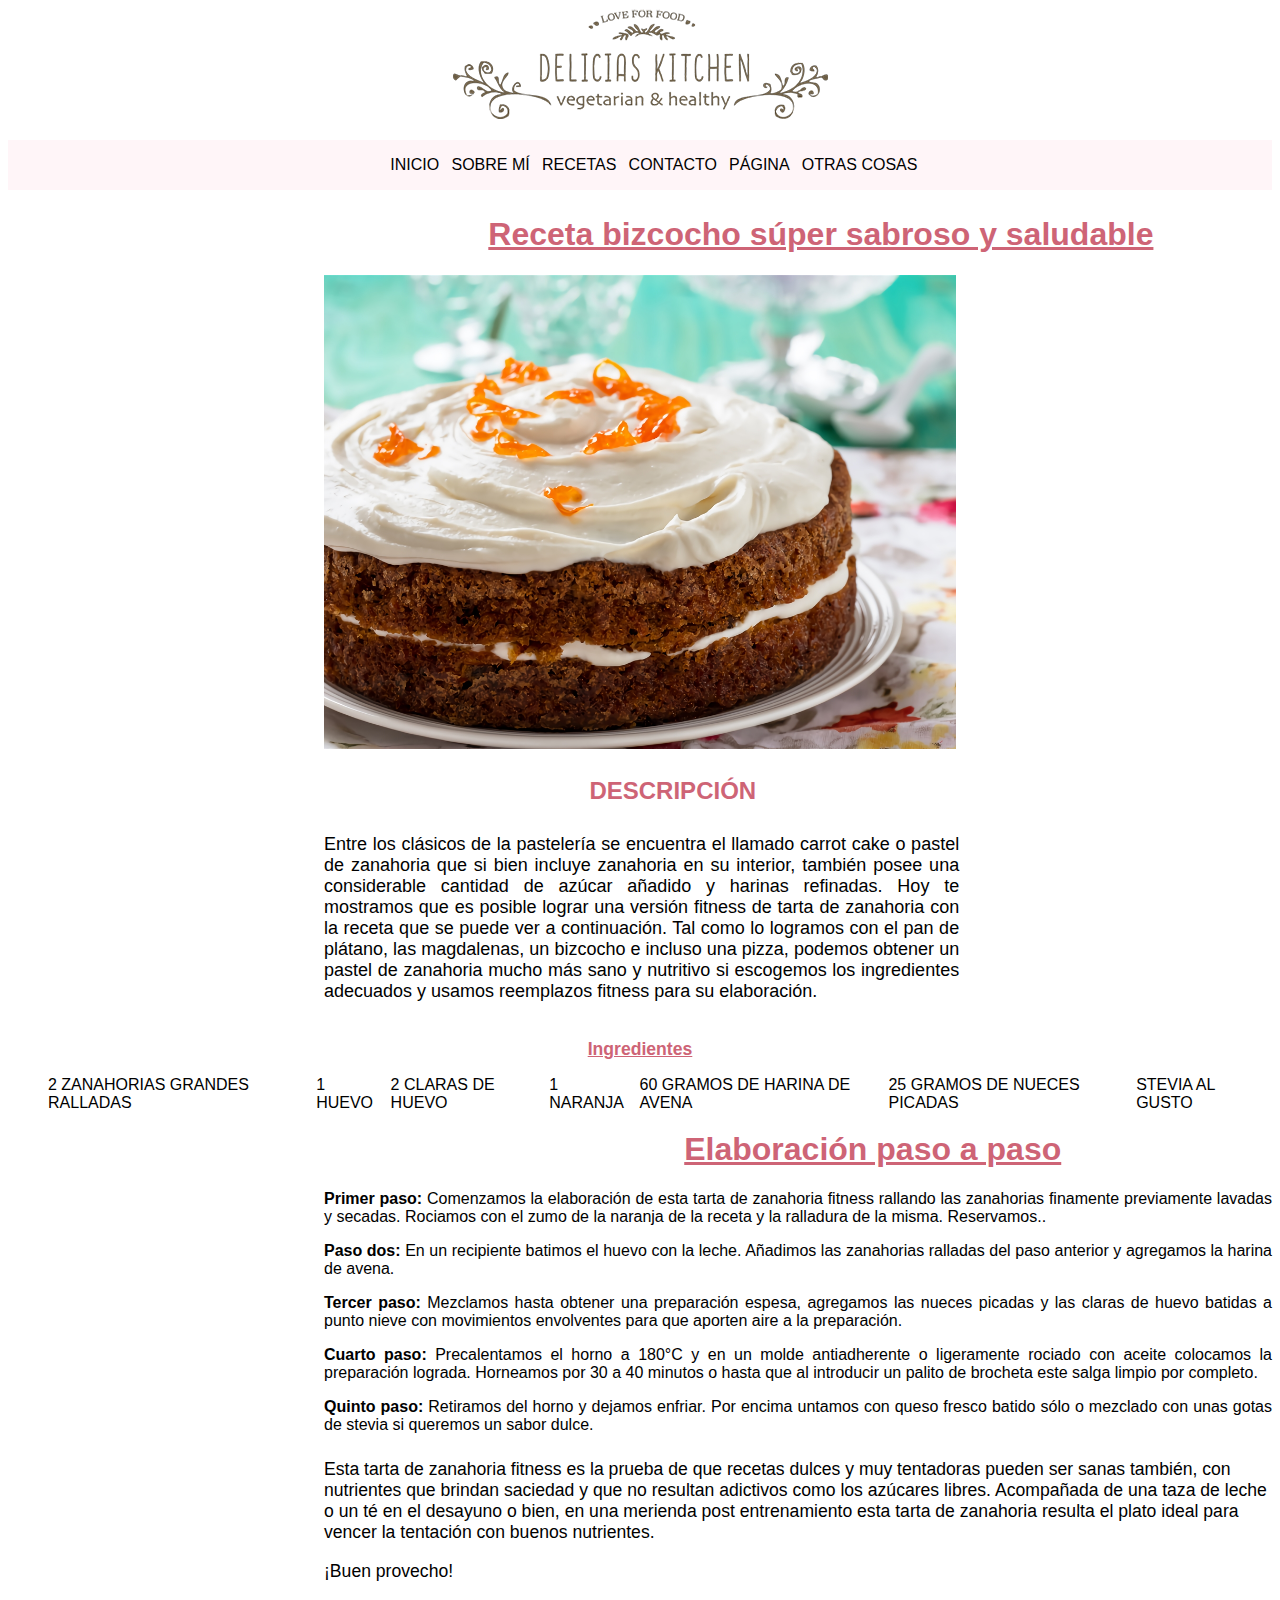
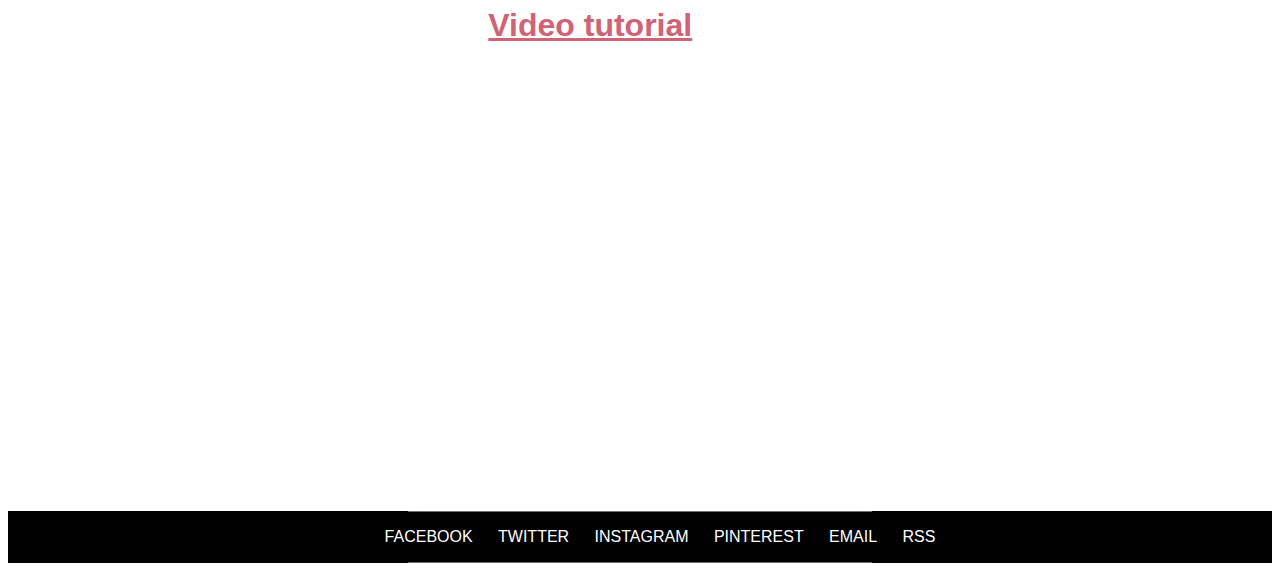
<file: HTML/Receta-tarta-zanahoria.html>
<!DOCTYPE html>
<html>
<head>
	<meta charset="utf-8" />
    <meta http-equiv="X-UA-Compatible" content="IE=edge">
    <meta name="viewport" content="width=device-width, initial-scale=1.0">
    <link rel="stylesheet" href="../CSS/style.css" />
    <link rel="stylesheet" href="../CSS/Receta-tarta-zanahoria.css" />
    <title>Receta Brownie</title>
</head>
<body>
	<header>
		<img src="../imagenes/imagenes/Logo-Delicias.png"></img>
	</header>
<nav class="barraprincipal">
	<ul>
		<li>
			<a class="linkenlace" href="../index.html">Inicio</a>
		</li>
		<li>
			<a class="linkenlace" href="">Sobre mí</a>
		</li>
		<li>
			<a class="linkenlace" href="../HTML/listado.html">Recetas</a>
		</li>
		<li>
			<a class="linkenlace" href="../HTML/Contacto.html">Contacto</a>
		</li> 
		<li>
			<a class="linkenlace" href="">Página</a>
		</li>
		<li>
			<a class="linkenlace" href="">Otras cosas</a>
		</li>
	</ul>
</nav>
<main>
    <section class="receta_container">
        <h1>Receta bizcocho súper sabroso y saludable</h1>
        <img src="../imagenes/imagenes/tarta-zanahoria.jpg">
        <section class="info">
            <div class="titulo">
                <h2>Descripción</h2>
            </div>
            <div class="descripcion">
                <p>
                    Entre los clásicos de la pastelería se encuentra el llamado carrot cake o pastel de zanahoria que si bien incluye zanahoria en su interior, también posee una considerable cantidad de azúcar añadido y harinas refinadas. Hoy te mostramos que es posible lograr una versión fitness de tarta de zanahoria con la receta que se puede ver a continuación.
                    Tal como lo logramos con el pan de plátano, las magdalenas, un bizcocho e incluso una pizza, podemos obtener un pastel de zanahoria mucho más sano y nutritivo si escogemos los ingredientes adecuados y usamos reemplazos fitness para su elaboración.
                </p>
            </div>
        </section>

        <section class="ingredientes">
            <div class="titulo_ingredientes">
                <h2>Ingredientes</h2>
                <div>
                    <ul>
                        <li>2 Zanahorias grandes ralladas</li><br>
                        <li>1 huevo</li>
                        <li>2 claras de huevo</li>
                        <li>1 naranja</li>
                        <li>60 gramos de Harina de avena</li>
                        <li>25 gramos de nueces picadas</li>
                        <li>Stevia al gusto</li>
                    </ul>
                </div>
            <div class="elaboracion">
                <h1>Elaboración paso a paso</h1>
                <p><b>Primer paso:</b> Comenzamos la elaboración de esta tarta de zanahoria fitness rallando las zanahorias finamente previamente lavadas y secadas. Rociamos con el zumo de la naranja de la receta y la ralladura de la misma. Reservamos..</p>
                <p><b>Paso dos:</b> En un recipiente batimos el huevo con la leche. Añadimos las zanahorias ralladas del paso anterior y agregamos la harina de avena.</p>
                <p><b>Tercer paso:</b> Mezclamos hasta obtener una preparación espesa, agregamos las nueces picadas y las claras de huevo batidas a punto nieve con movimientos envolventes para que aporten aire a la preparación.</p>
                <p><b>Cuarto paso:</b> Precalentamos el horno a 180°C y en un molde antiadherente o ligeramente rociado con aceite colocamos la preparación lograda. Horneamos por 30 a 40 minutos o hasta que al introducir un palito de brocheta este salga limpio por completo.</p>
                <p><b>Quinto paso: </b> Retiramos del horno y dejamos enfriar. Por encima untamos con queso fresco batido sólo o mezclado con unas gotas de stevia si queremos un sabor dulce.</p>
            </div>
            <div class="texto_final">
                <p>Esta tarta de zanahoria fitness es la prueba de que recetas dulces y muy tentadoras pueden ser sanas también, con nutrientes que brindan saciedad y que no resultan adictivos como los azúcares libres. Acompañada de una taza de leche o un té en el desayuno o bien, en una merienda post entrenamiento esta tarta de zanahoria resulta el plato ideal para vencer la tentación con buenos nutrientes.</p>
                ¡Buen provecho!
                </p>
            </div>
        </div>
    </section>
    <section class="video">
        <div class="title">
            <h1>Video tutorial</h1>
        </div>
        <div class="video_container">
            <iframe width="560" height="315" src="https://www.youtube.com/embed/Xl9-dRbWCdQ" title="YouTube video player" frameborder="0" allow="accelerometer; autoplay; clipboard-write; encrypted-media; gyroscope; picture-in-picture" allowfullscreen></iframe>
        </div>
    </section>
    </section>
</main>
<footer class="redessociales">
	<nav>
		<ul>
			<li>
				<a class="link" href="http://www.fb.com" target="_blank">Facebook</a>
			</li>
			<li>
				<a class="link" href="http://www.twitter.com" target="_blank">Twitter</a>
			</li>
			<li>
				<a class="link" href="http://instagram.com" target="_blank">Instagram</a>
			</li>
			<li>
				<a class="link" href="http://pinterest.com" target="_blank">Pinterest</a>
			</li>
			<li>
				<a class="link" href="http://email.com" target="_blank">Email</a>
			</li>
			<li>
				<a class="link" href="http://rss.com" target="_blank">Rss</a>
			</li>
		</ul>
	</nav>
</footer>
</body>
</html>
</file>
<file: CSS/style.css>
header{
    display:flex;
    justify-content: center;
}

header img{
    margin-bottom: 20px;
}

ul{
    color: grey;
    display:flex;
    justify-content: center;
    list-style: none;
}

.barraprincipal{
    position: sticky;
    top: 0px;
    background-color: #fff5f8;
    border-color: white;
}

.recetas{
    display: flex;
    flex-direction: wrap;
    flex-wrap: wrap; 
    width: 80%;   
}
.recetas article{
    width: 45%;
    text-align: justify;
    margin-left: 5%;
    padding-top: 20px;
    
}

.imagenes{
    max-width: 100%;
    border-radius: 4%;
}

.recetas h3{
    text-align: center;
}

li{
    margin-right: 1%;
    text-transform: uppercase;
    color: black; 
    font-family: Arial, Helvetica, sans-serif;
}

.linkenlace{
    text-decoration: none;
    color: black;
}

.linkenlace:hover{
    color: #7ABA96;
    
}

nav{
    text-align: left;
    border-top: 1px rgb(122, 110, 110) solid;
    border-bottom: 1px rgb(122, 110, 110) solid;
    
}

.bordespagina{
    margin-left: 20%;
    margin-right: 15%;
    display: inline-flex;
    
}

.sobremi{
    font-family: Arial, Helvetica, sans-serif;
    max-width: 20%;
    text-align: justify;
    color: grey;
    
}
                      

.sobremi h1{
    display: flex;
    justify-content: center;
    
}

.sobremi img{
    margin: auto;
    display: block;
    
}
.suscribeteamiblog{
    background-color: #eeeeee;
    color: black;
    padding-top: 1px;
    padding-left: 5px;
    padding-right: 5px;

}
.suscribeteamiblog h3{
    text-align: center;
}

.suscribeteamiblog h4{
    text-align: center;
    background-color: #7ABA96;
    margin-left: -5px;
    margin-right: -5px;
    
}

.recetas h3 a{
    text-align: center;
    color: black;
    text-decoration: none;
    
}

.fecha{
    border-top: 1px #7ABA96 solid;
    border-bottom: 1px #7ABA96 solid;
    text-align: center;

}

.redessociales{
    background-color: black;
    display:flex;
    justify-content: center;

}

footer nav ul li{
    margin-right: 3%;
    margin-left: 3%;
}
.link{
    color:white;
    text-decoration: none;

}
</file>
<file: CSS/Contacto.css>
main{
    background-image: url(../imagenes/imagenes/Background.jpg);
    background-repeat: no-repeat;
}

body{
    height: fit-content;
}

body,html{
    height: fit-content;
}

footer{
    bottom: 0;
    position: relative;
}

main{
    min-height: 86vh;
    max-height: fit-content;
    display: flex;
    justify-content: center;
    align-items: center;
    flex-wrap: wrap;
    background-color: #fff5f8;
}

.contacto_container{
    width: 60%;
    max-height: 80%;
    padding: 100px 0;
    max-width: 40%;
}

.title{
    margin: 50px 0;
}

.form_box form{
    display: grid;
    grid-template-columns: 1 1;
}

.form_box form div{
    padding: 10px 30px;
}

.form_box form .full_row{
    grid-column: 1/3;
}

label{
    font-size: 1.2em;
    font-weight: bold;
}

.custom_input{
    width: 100%;
    padding: 10px;
    box-sizing: border-box;
    font-size: 1.1em;
    border: rgb(0, 0, 0)32, 29, 30);
    border-bottom: 1px solid;
    font-family: Arial, Helvetica, sans-serif;
    background: white;
    

}

.form_box form textarea{
    max-width: 100%;
    min-width: 100%;
}

.checkbox {
    display: flex;
    margin: 20px 0;
    width: 100%;
    align-items: center;
}

.checkbox input{
    width: fit-content !important;
    margin: 0rem;
    margin-right: 5px;
}

.big_checkbox{
    zoom: 2;
}

.submit{
    width: 100%;
    font-size: 1.3em;
    box-sizing: border-box;
}

.submit input{
    width: 35%;
    float: right;
    padding: 15px 0;
    background: rgb(255, 255, 255);
    border:solid 1px #000000;;
    font-size: 15px;
    font-weight: bold;
}

.submit input:hover{
    background: #000000;
    border:none;
    cursor: pointer;
    color: white
}
</file>
<file: CSS/listado.css>
header{
    display:flex;
    justify-content: center;
}

header img{
    margin-bottom: 20px;
}

ul{
    color: grey;
    display:flex;
    justify-content: center;
    list-style: none;
}

.barraprincipal{
    position: sticky;
    top: 0px;
    background-color: #fff5f8;
    border-color: white;
}

.receta{
    display: flex;
    flex-wrap: wrap;
}

.receta_main{
    width: 90%;
    margin-bottom: 30px;
}

.receta_main_container{
    display: flex;
    border-top-left-radius: 15px;
    border-top-right-radius: 15px;
    border-bottom-right-radius: 15px;
    background: #ffebe9;
    max-width: 100%;
    margin-left: 25%;
    margin-right:10%;
    margin-top: 20px;
}

.receta_img{
    width: 40%;
    height: 100%;
}

.receta_img img{
    width: 100%;
    height: 100%;
    object-fit: cover;
    border-top-left-radius: 18px;
}

.receta_body{
    width: 50%;
    padding: 20px;
    overflow: auto;
}

.alergenos{
    display: flex;

}

.alergenos img{
    width: 35px;
    height: 35px;
}

.leer_mas{
    width: 20%;
    display: flex;
    align-items: center;
    justify-content: center;
}

.leer_mas a{
    text-decoration: none;
    color: black;
    padding: 18px;
    border: 1px solid #dfaad3;
    
}

.leer_mas a:hover{
    transition: 0.2s;
    background-color: pink;
    color:white;
    border-radius: 30px;
    
}

.redessociales{
    background-color: black;
    display:flex;
    justify-content: center;

}

footer nav ul li{
    margin-right: 3%;
    margin-left: 3%;
}

.link{
    color:white;
    text-decoration: none;

}

.barra_paginas{
    width: 100%;
    display:flex;
    justify-content: center;
    margin: 35px;
}

.barra_paginas ul{
    background-color: #ffc7da;
    display: flex;
    padding: 5px 1px;
    border-radius: 50px;
}

.barra_paginas ul li{
    list-style: none;
    line-height: 50px;
    margin: 0 5px;
}

.numero_pagina{
    width: 50px;
    height: 50px;
    text-align: center;
}

.barra_paginas ul li a{
    display: block;
    text-decoration: none;
    color: black;
    border-radius: 50%;
    
}

.numero_pagina a:hover{
    background-color: rgb(235, 116, 136);
    color:black;
    transition: 0.2s;
}

.pagina_actual a:hover{
    background-color: rgb(235, 116, 136);
    color:black;
    transition: 0.2s;

}

.pagina_actual{
    width: 50px;
    height: 50px;
    text-align: center;
    border: 1px solid;
    border-radius: 50px;
    border-color: rgb(235, 116, 136);

}
</file>
<file: CSS/Receta-bizcocho.css>
main{
    font-family: Arial, Helvetica, sans-serif;
}

.receta_container img{
    display: flex;
    max-width: 50%;
    align-items: center;
    justify-content: center;
    margin-left: 25%;

}

h1{
    margin-left: 38%;
    margin-top: 2%;
}

.receta_container h1{
    align-items: center;
    color: rgb(206, 100, 118);
    text-decoration: underline;

}

.titulo{
    font-size: 100%;
    color: rgb(206, 100, 118);
    text-transform: uppercase;
    margin-left: 28%;
    margin-top: 3%;
    margin-bottom: 3%;

}
.titulo_ingredientes h2{
    text-decoration: underline;
    font-size: 110%;
    color: rgb(206, 100, 118);
    justify-content: center;
    margin-top: 3%;
    display:flex;
}

.descripcion{
    text-align: justify;
    max-width: 67%;
    font-size: 18px;
}

.info{
    margin-left: 25%;
}

.ingredientes{
    margin-right: 20%;
    text-align: justify;
    justify-content: center;
    display: flex
}

.ingredientes_base{
    font-style: italic;

}

.elaboracion{
    text-align: justify;
    justify-content: center;
    margin-left: 25%

}

.texto_final{
    margin-left: 25%;
    margin-top: 2%;
    font-size: 110%;
}

.video_container{
    display: flex;
    justify-content: center;
    padding-bottom: 10%;
    margin-top: 2%;

}
</file>
<file: CSS/Receta-brownie.css>
main{
    font-family: Arial, Helvetica, sans-serif;
}

.receta_container img{
    display: flex;
    max-width: 50%;
    align-items: center;
    justify-content: center;
    margin-left: 25%;

}

h1{
    margin-left: 38%;
    margin-top: 2%;
}

.receta_container h1{
    align-items: center;
    color: rgb(206, 100, 118);
    text-decoration: underline;

}

.titulo{
    font-size: 100%;
    color: rgb(206, 100, 118);
    text-transform: uppercase;
    margin-left: 28%;
    margin-top: 3%;
    margin-bottom: 3%;

}
.titulo_ingredientes h2{
    text-decoration: underline;
    font-size: 110%;
    color: rgb(206, 100, 118);
    justify-content: center;
    margin-top: 3%;
    display:flex;
}

.descripcion{
    text-align: justify;
    max-width: 67%;
    font-size: 18px;
}

.info{
    margin-left: 25%;
}

.ingredientes_base{
    font-style: italic;

}

.elaboracion{
    text-align: justify;
    justify-content: center;
    margin-left: 25%

}

.texto_final{
    margin-left: 25%;
    margin-top: 2%;
    font-size: 110%;
}

.video_container{
    display: flex;
    justify-content: center;
    padding-bottom: 10%;
    margin-top: 2%;

}
</file>
<file: CSS/Receta-cheesecake.css>
main{
    font-family: Arial, Helvetica, sans-serif;
}

.receta_container img{
    display: flex;
    max-width: 50%;
    align-items: center;
    justify-content: center;
    margin-left: 25%;

}

h1{
    margin-left: 38%;
    margin-top: 2%;
}

.receta_container h1{
    align-items: center;
    color: rgb(206, 100, 118);
    text-decoration: underline;

}

.titulo{
    font-size: 100%;
    color: rgb(206, 100, 118);
    text-transform: uppercase;
    margin-left: 28%;
    margin-top: 3%;
    margin-bottom: 3%;

}
.titulo_ingredientes h2{
    text-decoration: underline;
    font-size: 110%;
    color: rgb(206, 100, 118);
    justify-content: center;
    margin-top: 3%;
    display:flex;
}

.descripcion{
    text-align: justify;
    max-width: 67%;
    font-size: 18px;
}

.info{
    margin-left: 25%;
}

.ingredientes_base{
    font-style: italic;

}

.elaboracion{
    text-align: justify;
    justify-content: center;
    margin-left: 25%

}

.texto_final{
    margin-left: 25%;
    margin-top: 2%;
    font-size: 110%;
}

.video_container{
    display: flex;
    justify-content: center;
    padding-bottom: 10%;
    margin-top: 2%;

}
</file>
<file: CSS/Receta-tarta-zanahoria.css>
main{
    font-family: Arial, Helvetica, sans-serif;
}

.receta_container img{
    display: flex;
    max-width: 50%;
    align-items: center;
    justify-content: center;
    margin-left: 25%;

}

h1{
    margin-left: 38%;
    margin-top: 2%;
}

.receta_container h1{
    align-items: center;
    color: rgb(206, 100, 118);
    text-decoration: underline;

}

.titulo{
    font-size: 100%;
    color: rgb(206, 100, 118);
    text-transform: uppercase;
    margin-left: 28%;
    margin-top: 3%;
    margin-bottom: 3%;

}
.titulo_ingredientes h2{
    text-decoration: underline;
    font-size: 110%;
    color: rgb(206, 100, 118);
    justify-content: center;
    margin-top: 3%;
    display:flex;
}

.descripcion{
    text-align: justify;
    max-width: 67%;
    font-size: 18px;
}

.info{
    margin-left: 25%;
}

.ingredientes_base{
    font-style: italic;

}

.elaboracion{
    text-align: justify;
    justify-content: center;
    margin-left: 25%

}

.texto_final{
    margin-left: 25%;
    margin-top: 2%;
    font-size: 110%;
}

.video_container{
    display: flex;
    justify-content: center;
    padding-bottom: 10%;
    margin-top: 2%;

}
</file>
